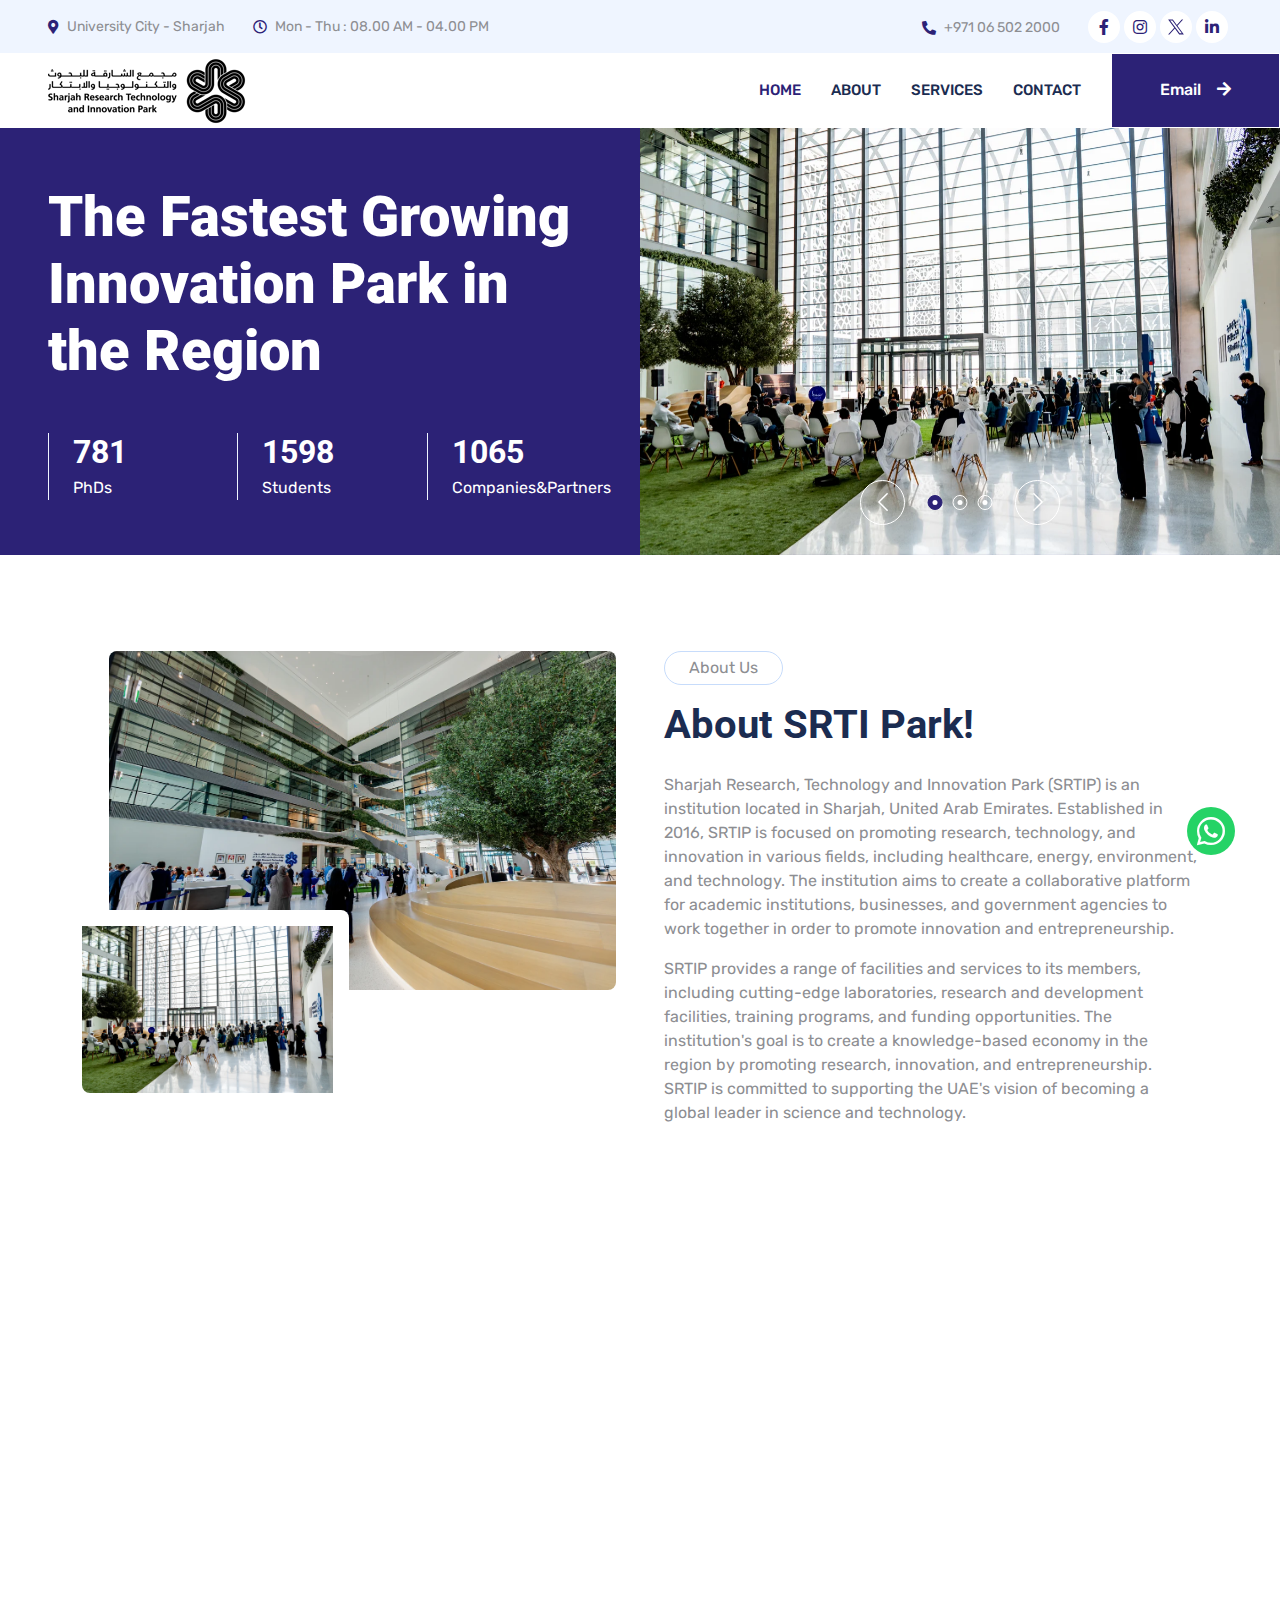
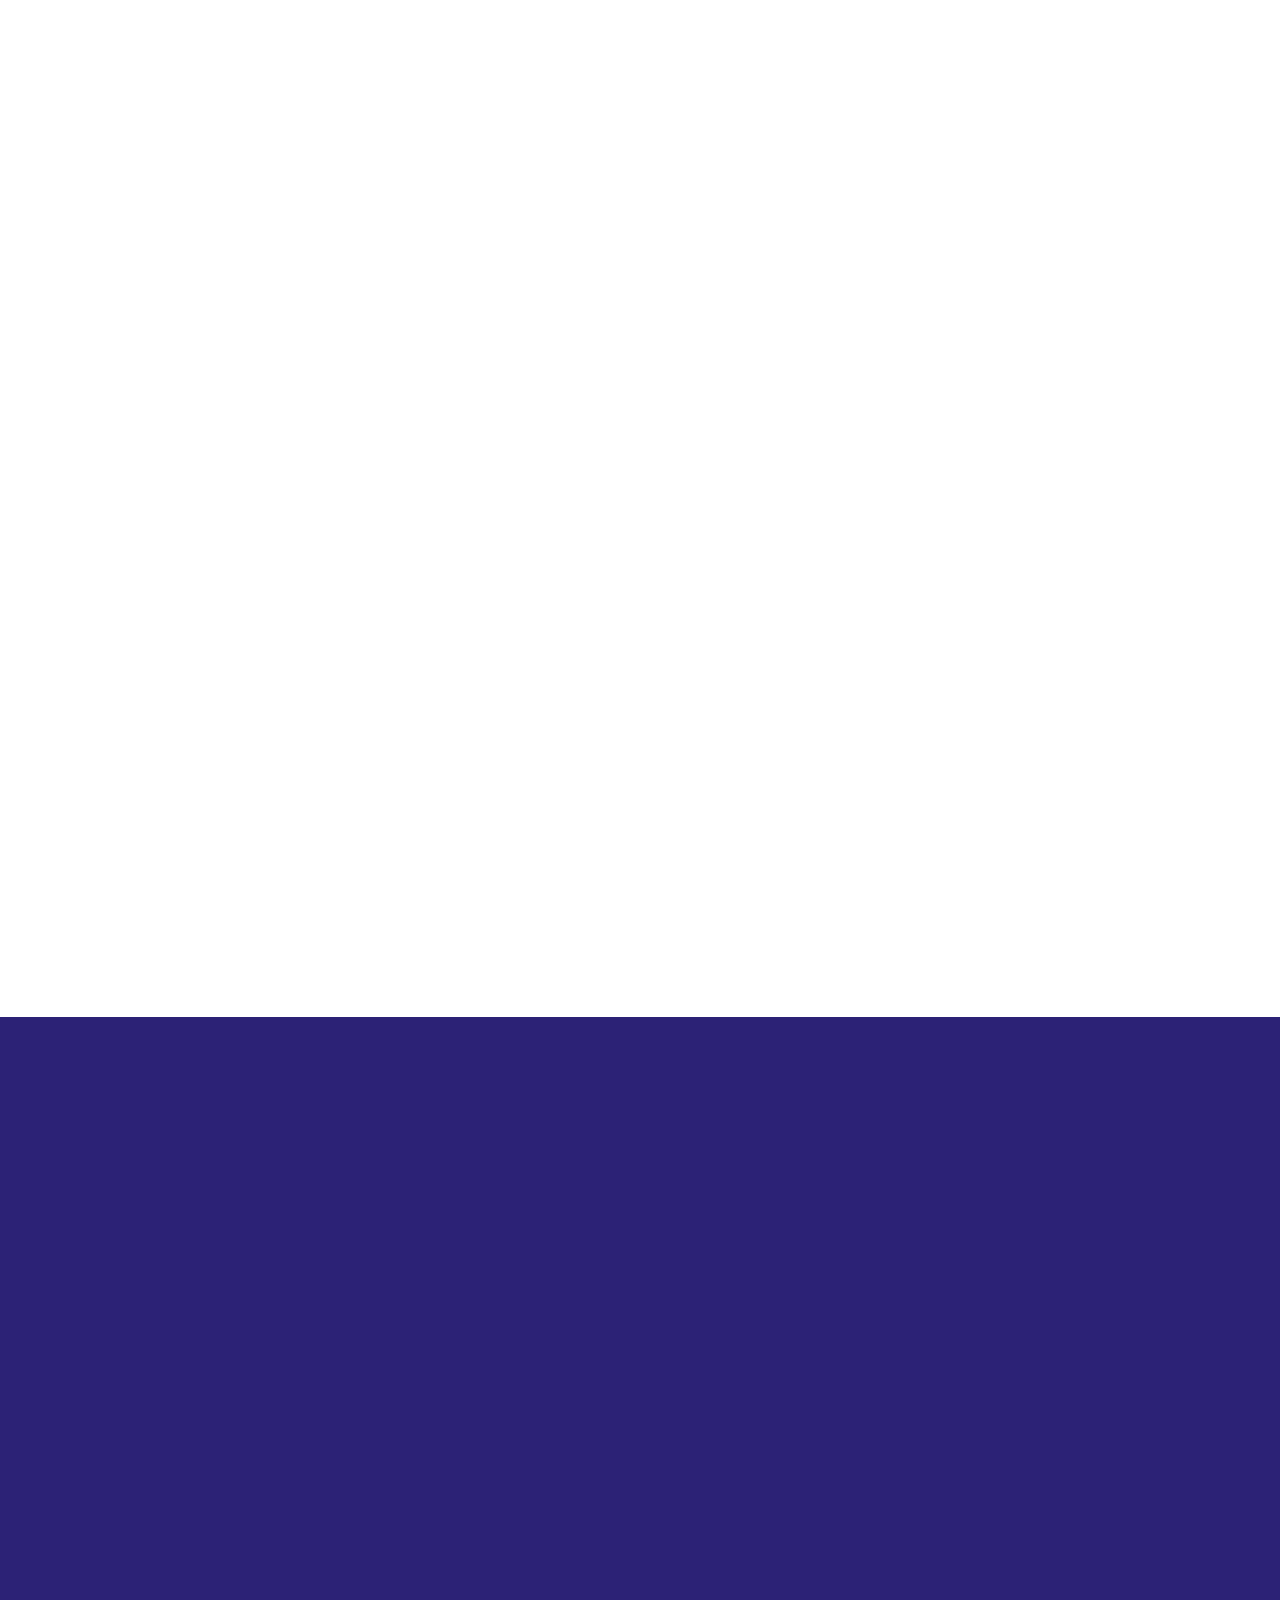
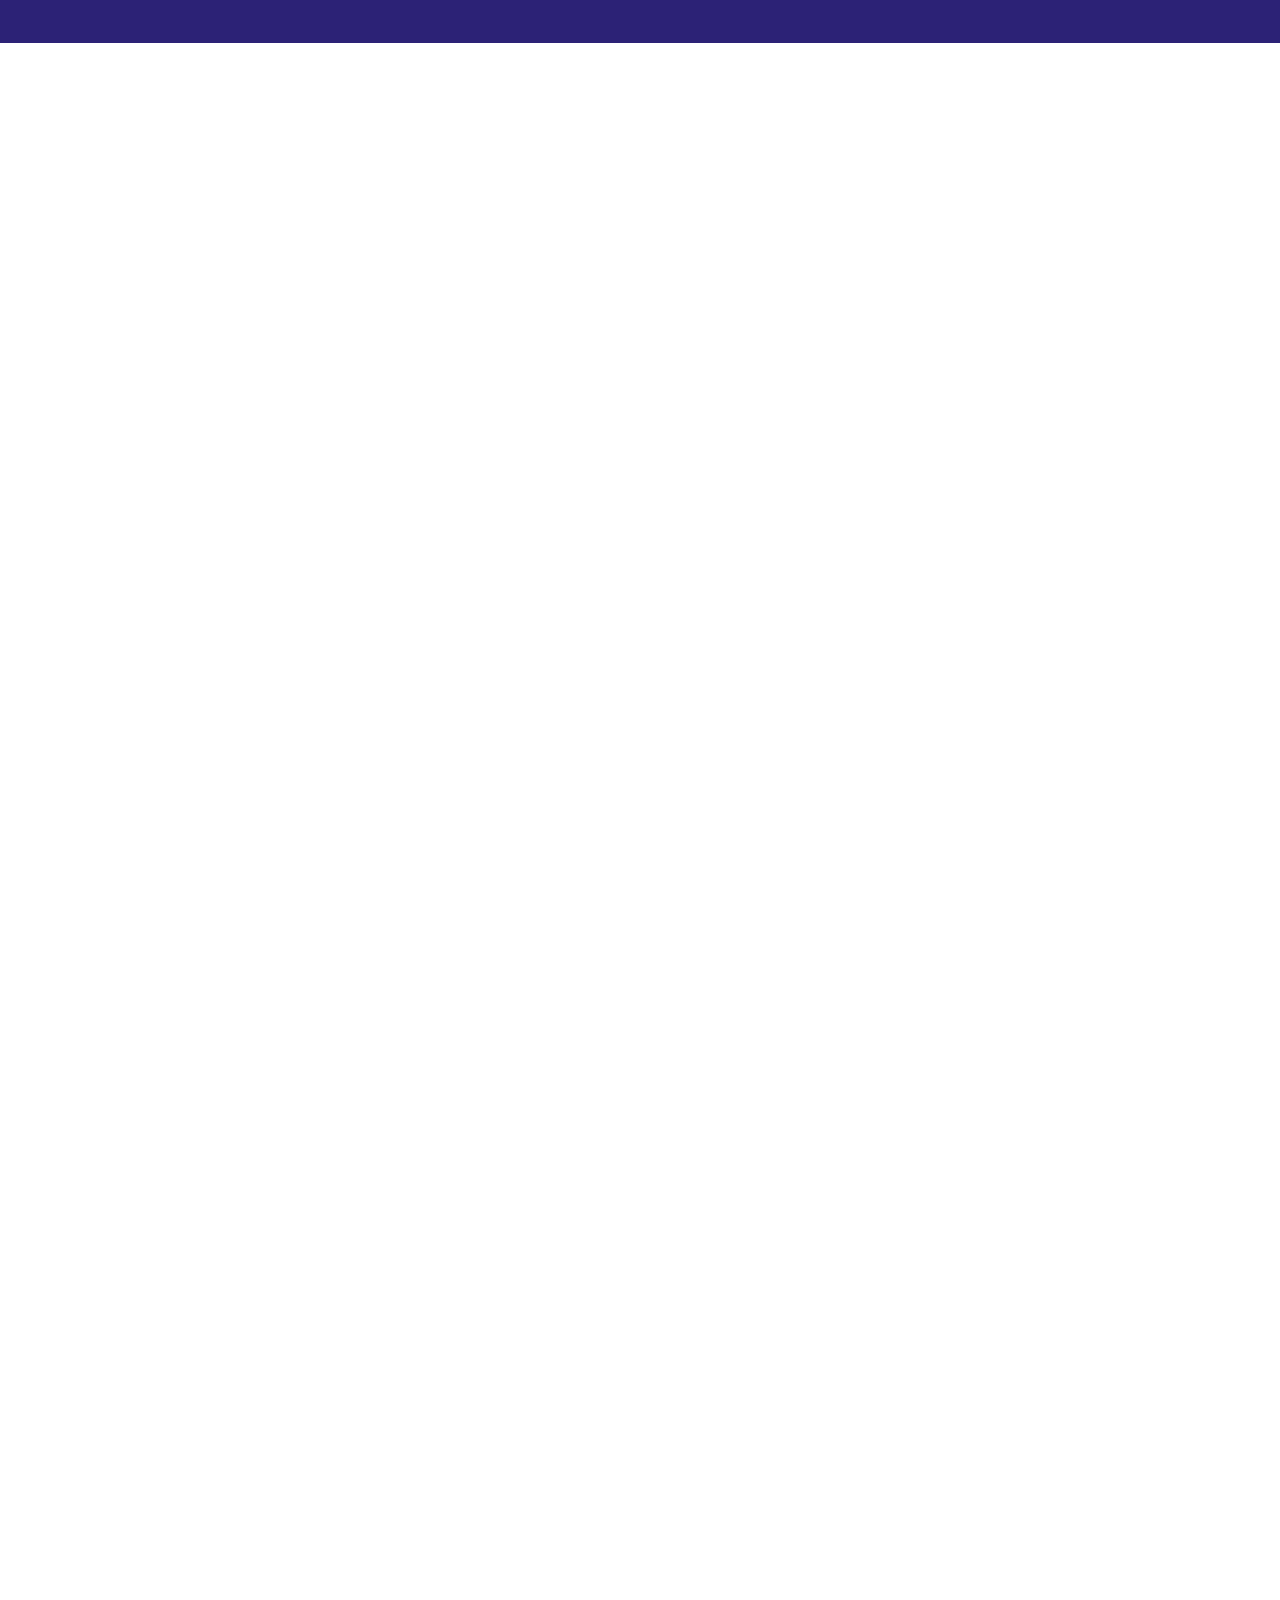
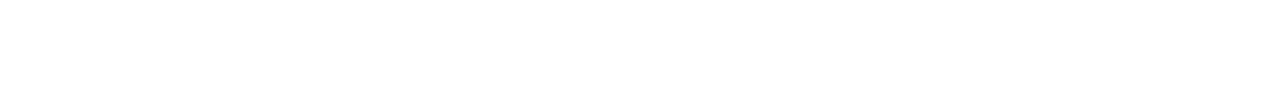
<file: index.html>
<!DOCTYPE html>
<html lang="en">

<head>
    <meta charset="utf-8">
    <title>Sharjah Research Technology and Innovation Park Official Website</title>
    <link rel="icon" href="favicon.ico" type="image/x-icon">
    <meta content="width=device-width, initial-scale=1.0" name="viewport">
    <meta name="description" content="Sharjah Research, Technology and Innovation Park (SRTIP) is an institution located in Sharjah, United Arab Emirates. Established in 2016.">
    <meta name="author" content="Sharjah Research Technology and Innovation Park (SRTIP)">
   <!-- Image -->
   <meta property="og:description" content="Sharjah Research, Technology and Innovation Park (SRTIP) is an institution located in Sharjah, United Arab Emirates. Established in 2016.">
   <meta property="og:title" content="Sharjah Research Technology and Innovation Park Official Website">
   <meta name="twitter:description" content="Sharjah Research, Technology and Innovation Park (SRTIP) is an institution located in Sharjah, United Arab Emirates. Established in 2016.">
   <meta name="twitter:title" content="Sharjah Research Technology and Innovation Park Official Website">
    <!-- URL -->
    <meta property="og:url" content="https://srtip.ae">
    <!-- Site Name -->
    <!-- Type of Content -->
    <meta property="og:type" content="https://srtip.ae">
    <!-- Twitter -->
    <!-- Facebook App ID (optional) -->
    <!-- Additional Meta Tags (optional) -->
    <!-- Insert any other meta tags you want to include -->
    <!-- For example, meta tags for LinkedIn, Pinterest, etc. -->
    <!-- Canonical URL (optional) -->
    <!-- Favicon -->
    <link href="img/favicon.ico" rel="icon">

    <!-- Google Web Fonts -->
    <link rel="preconnect" href="https://fonts.googleapis.com">
    <link rel="preconnect" href="https://fonts.gstatic.com" crossorigin>
    <link href="https://fonts.googleapis.com/css2?family=Open+Sans:wght@400;500&family=Roboto:wght@500;700;900&display=swap" rel="stylesheet">

    <!-- Icon Font Stylesheet -->
    <link href="https://cdnjs.cloudflare.com/ajax/libs/font-awesome/5.10.0/css/all.min.css" rel="stylesheet">
    <link rel="stylesheet" href="https://cdnjs.cloudflare.com/ajax/libs/animate.css/4.1.1/animate.min.css" />
    <link href="https://cdn.jsdelivr.net/npm/bootstrap-icons@1.4.1/font/bootstrap-icons.css" rel="stylesheet">

    <!-- Libraries Stylesheet -->
    <link href="lib/animate/animate.min.css" rel="stylesheet">
    <link href="lib/owlcarousel/assets/owl.carousel.min.css" rel="stylesheet">
    <link href="lib/tempusdominus/css/tempusdominus-bootstrap-4.min.css" rel="stylesheet" />

    <!-- Customized Bootstrap Stylesheet -->
    <link href="css/bootstrap.min.css" rel="stylesheet">

    <!-- Template Stylesheet -->
    <link href="css/style.css" rel="stylesheet">
</head>

<body>
    <!-- Spinner Start -->
    <div id="spinner" class="show bg-white position-fixed translate-middle w-100 vh-100 top-50 start-50 d-flex align-items-center justify-content-center">
        <div class="spinner-grow text-primary" style="width: 3rem; height: 3rem;" role="status">
            <span class="sr-only">Loading...</span>
        </div>
    </div>
    <!-- Spinner End -->

  <!-- Topbar Start -->
  <div class="container-fluid bg-light p-0 wow fadeIn" data-wow-delay="0.1s">
    <div class="row gx-0 d-none d-lg-flex">
        <div class="col-lg-7 px-5 text-start">
            <div class="h-100 d-inline-flex align-items-center py-3 me-4">
                <small class="fa fa-map-marker-alt text-primary me-2"></small>
                <small>
                    <a  class="c-gray" href="https://g.co/kgs/3y1qerV" target="_blank">University City - Sharjah</a>
                </small>
            </div>
            <div class="h-100 d-inline-flex align-items-center py-3">
                <small class="far fa-clock text-primary me-2"></small>
                <small>Mon - Thu : 08.00 AM - 04.00 PM</small>
            </div>
        </div>
        <div class="col-lg-5 px-5 text-end">
            <div class="h-100 d-inline-flex align-items-center py-3 me-4">
                <small class="fa fa-phone-alt text-primary me-2"></small>
                <small>  <a class="c-gray" href="tel:+971065022000">+971 06 502 2000</a> </small>
            </div>
            <div class="h-100 d-inline-flex align-items-center">
                <a class="btn btn-sm-square rounded-circle bg-white text-primary me-1" href="https://www.facebook.com/sharjahrtipark" target="_blank"><i class="fab fa-facebook-f"></i></a>
                <a class="btn btn-sm-square rounded-circle bg-white text-primary me-1" href="https://www.instagram.com/shjrtipark/" target="_blank"><i class="fab fa-instagram"></i></a>
                <a class="btn btn-sm-square rounded-circle bg-white text-primary me-1" href="https://x.com/srtipark" target="_blank">
                    <img class="tiktok-svg" src="./img/twitter-x.svg" alt="twitter-x">
                </a>
                <a class="btn btn-sm-square rounded-circle bg-white text-primary me-1" href="https://www.linkedin.com/company/srtipark/" target="_blank"><i class="fab fa-linkedin-in"></i></a>
            </div>
        </div>
    </div>
</div>
<!-- Topbar End -->


    <!-- Navbar Start -->
    <nav class="navbar navbar-expand-lg bg-white navbar-light sticky-top p-0 wow fadeIn" data-wow-delay="0.1s">
        <a href="index.html" class="navbar-brand d-flex align-items-center px-4 px-lg-5">
            <h1 class="m-0 text-primary">
                <img class="logo-img" src="img/logo.png" alt="logo">
            </h1>
            <!-- <img src="img/logo3.png"  width="12%" alt=""> -->
        </a>
        <button type="button" id="toggle_id" title="btn-toggle" class="navbar-toggler me-4" data-bs-toggle="collapse" data-bs-target="#navbarCollapse">
            <span class="navbar-toggler-icon"></span>
        </button>
        <div class="collapse navbar-collapse" id="navbarCollapse">
            <div class="navbar-nav ms-auto p-4 p-lg-0">
                <a href="index.html" class="nav-item nav-link active">Home</a>
                <a href="about.html" class="nav-item nav-link">About</a>
                <a href="service.html" class="nav-item nav-link">Services</a>
                <!-- <div class="nav-item dropdown">
                    <a href="#" class="nav-link dropdown-toggle" data-bs-toggle="dropdown">Pages</a>
                    <div class="dropdown-menu rounded-0 rounded-bottom m-0">
                        <a href="feature.html" class="dropdown-item">Feature</a>
                        <a href="team.html" class="dropdown-item">Our Technicians</a>
                        <a href="appointment.html" class="dropdown-item">Serives</a>
                        <a href="testimonial.html" class="dropdown-item">Testimonial</a>
                        <a href="404.html" class="dropdown-item">404 Page</a>
                    </div>
                </div> -->
                <a href="contact.html" class="nav-item nav-link">Contact</a>
            </div>
            <a href="mailTo:info@srtip.ae" class="btn btn-primary rounded-0 py-4 px-lg-5 d-none d-lg-block">Email<i class="fa fa-arrow-right ms-3"></i></a>
        </div>
    </nav>
    <!-- Navbar End -->


    <!-- Header Start -->
    <div class="container-fluid header bg-primary p-0 mb-5">
        <div class="row g-0 align-items-center flex-column-reverse flex-lg-row">
            <div class="col-lg-6 p-5 wow fadeIn" data-wow-delay="0.1s">
                <h1 class="display-4 text-white mb-5">The Fastest Growing Innovation Park in the Region</h1>
                <div class="row g-4">
                    <div class="col-sm-4">
                        <div class="border-start border-light ps-4">
                            <h2 class="text-white mb-1" data-toggle="counter-up">2200</h2>
                            <p class="text-white mb-0">PhDs</p>
                        </div>
                    </div>
                    <div class="col-sm-4">
                        <div class="border-start border-light ps-4">
                            <h2 class="text-white mb-1" data-toggle="counter-up">4500</h2>
                            <p class="text-white mb-0">Students</p>
                        </div>
                    </div>
                    <div class="col-sm-4">
                        <div class="border-start border-light ps-4">
                            <h2 class="text-white mb-1" data-toggle="counter-up">3000</h2>
                            <p class="text-white mb-0">Companies&Partners</p>
                        </div>
                    </div>
                </div>
            </div>
            <div class="col-lg-6 wow fadeIn" data-wow-delay="0.5s">
                <div class="owl-carousel header-carousel">
                    <div class="owl-carousel-item position-relative">
                        <img class="img-fluid" src="img/strip_1.png" alt="">
                        <!-- <div class="owl-carousel-text">
                            <h1 class="display-1 text-white mb-0">Fitting Emax</h1>
                        </div> -->
                    </div>
                    <div class="owl-carousel-item position-relative">
                        <img class="img-fluid" src="img/strip_2.png" alt="">
                        <!-- <div class="owl-carousel-text">
                            <h1 class="display-1 text-white mb-0">E-max, Zirconia</h1>
                        </div> -->
                    </div>
                    <div class="owl-carousel-item position-relative">
                        <img class="img-fluid" src="img/strip_3.png" alt="">
                        <!-- <div class="owl-carousel-text">
                            <h1 class="display-1 text-white mb-0">Snap-on Smiles</h1>
                        </div> -->
                    </div>
                </div>
            </div>
        </div>
    </div>
    <!-- Header End -->


    <!-- About Start -->
    <div class="container-xxl py-5">
        <div class="container">
            <div class="row g-5">
                <div class="col-lg-6 wow fadeIn" data-wow-delay="0.1s">
                    <div class="d-flex flex-column">
                        <img class="img-fluid rounded first-about-img align-self-end" src="img/strip_2.png" alt="">
                        <img class="img-fluid rounded w-50 bg-white second-about-img pt-3 pe-3" src="img/strip_3.png" alt="" style="margin-top: -25%;">
                    </div>
                </div>
                <div class="col-lg-6 wow fadeIn" data-wow-delay="0.5s">
                    <p class="d-inline-block border rounded-pill py-1 px-4">About Us</p>
                    <h1 class="mb-4">About SRTI Park!</h1>
                    <p>Sharjah Research, Technology and Innovation Park (SRTIP) is an institution located in Sharjah, United Arab Emirates. Established in 2016, SRTIP is focused on promoting research, technology, and innovation in various fields, including healthcare, energy, environment, and technology. The institution aims to create a collaborative platform for academic institutions, businesses, and government agencies to work together in order to promote innovation and entrepreneurship. </p>
                    <p class="mb-4">SRTIP provides a range of facilities and services to its members, including cutting-edge laboratories, research and development facilities, training programs, and funding opportunities. The institution's goal is to create a knowledge-based economy in the region by promoting research, innovation, and entrepreneurship. SRTIP is committed to supporting the UAE's vision of becoming a global leader in science and technology.</p>
                </div>
            </div>
        </div>
    </div>
    <!-- About End -->

    <!-- Works Start -->

    <div class="container-xxl py-5 works">
        <div class="container">
            <div class="text-center mx-auto mb-5 wow fadeInUp" data-wow-delay="0.1s" style="max-width: 600px;">
                <p class="d-inline-block border rounded-pill py-1 px-4">Our Works</p>
                <h1>Latest Works!</h1>
            </div>
            <div class="owl-carousel testimonial-carousel wow fadeInUp" data-wow-delay="0.1s">
                <div class="testimonial-item text-center">
                    <img class="p-2 mx-auto mb-4" src="img/work_001.png" >
                </div>
                <div class="testimonial-item text-center">
                    <img class="p-2 mx-auto mb-4" src="img/about-06.png" >
                </div>
                <div class="testimonial-item text-center">
                    <img class="p-2 mx-auto mb-4" src="img/work_002.png" >
                </div>
                </div>
            </div>
        </div>
    </div>
    
    <!-- Works Start -->
    <!-- Service Start -->
    <div class="container-xxl py-5">
        <div class="container">
            <div class="text-center mx-auto mb-5 wow fadeInUp" data-wow-delay="0.1s" style="max-width: 600px;">
                <p class="d-inline-block border rounded-pill py-1 px-4">Offer</p>
                <h1>Our Offers</h1>
            </div>
            <div class="row g-4">
                <div class="col-lg-4 col-md-6 wow fadeInUp" data-wow-delay="0.5s">
                    <div class="service-item bg-light rounded h-100 p-5">
                        <div class="d-flex align-items-center justify-content-between">
                            <div class="d-inline-flex align-items-center justify-content-center bg-white rounded-circle mb-4" style="width: 65px; height: 65px;">
                                <i class="fas fa-star-of-life text-primary fs-4"></i>
                            </div>
                         </div>
                        <h4 class="mb-3">Business Licensing Services</h4>
                        <!-- <p class="mb-4">Specialized appliances to correct teeth alignment and improve bite.</p> -->
                        <!-- <a class="btn" href=""><i class="fas fa-eye text-primary me-3"></i> Photos</a> -->
                    </div>
                </div>
                <div class="col-lg-4 col-md-6 wow fadeInUp" data-wow-delay="0.1s">
                    <div class="service-item bg-light rounded h-100 p-5">
                        <div class="d-flex align-items-center justify-content-between">
                            <div class="d-inline-flex align-items-center justify-content-center bg-white rounded-circle mb-4" style="width: 65px; height: 65px;">
                                <i class="fas fa-star-of-life text-primary fs-4"></i>
                            </div>
                         </div>
                        <h4 class="mb-3">Innovation Ecosystem</h4>
                        <!-- <p class="mb-4">Custom-made dental crowns for enhanced strength.</p> -->
                    </div>
                </div>
                <div class="col-lg-4 col-md-6 wow fadeInUp" data-wow-delay="0.3s">
                    <div class="service-item bg-light rounded h-100 p-5">
                        <div class="d-flex align-items-center justify-content-between">
                            <div class="d-inline-flex align-items-center justify-content-center bg-white rounded-circle mb-4" style="width: 65px; height: 65px;">
                                <i class="fas fa-star-of-life text-primary fs-4"></i>
                            </div>
                         </div>
                        <h4 class="mb-3">Entrepreneurial Programs</h4>
                        <!-- <p class="mb-4"> Dental bridges to restore missing teeth and improve bite function.</p> -->
                                                <!-- <a class="btn" href=""><i class="fa fa-plus text-primary me-3"></i>Photos</a> -->
                    </div>
                </div>
                <div class="col-lg-4 col-md-6 wow fadeInUp" data-wow-delay="0.5s">
                    <div class="service-item bg-light rounded h-100 p-5">
                        <div class="d-flex align-items-center justify-content-between">
                            <div class="d-inline-flex align-items-center justify-content-center bg-white rounded-circle mb-4" style="width: 65px; height: 65px;">
                                <i class="fas fa-star-of-life text-primary fs-4"></i>
                            </div>
                         </div>
                        <h4 class="mb-3">Talent Pool</h4>
                        <!-- <p class="mb-4">Thin porcelain shells to conceal imperfections and enhance smiles.</p> -->
                                                <!-- <a class="btn" href=""><i class="fa fa-plus text-primary me-3"></i>Photos</a> -->
                    </div>
                </div>
                <div class="col-lg-4 col-md-6 wow fadeInUp" data-wow-delay="0.1s">
                    <div class="service-item bg-light rounded h-100 p-5">
                        <div class="d-flex align-items-center justify-content-between">
                            <div class="d-inline-flex align-items-center justify-content-center bg-white rounded-circle mb-4" style="width: 65px; height: 65px;">
                                <i class="fas fa-star-of-life text-primary fs-4"></i>
                            </div>
                         </div>
                        <h4 class="mb-3">Maker Space For Prototyping</h4>
                        <!-- <p class="mb-4">Permanent tooth replacements for a natural look and feel.</p> -->
                                                <!-- <a class="btn" href=""><i class="fa fa-plus text-primary me-3"></i>Photos</a> -->
                    </div>
                </div>
                <div class="col-lg-4 col-md-6 wow fadeInUp" data-wow-delay="0.3s">
                    <div class="service-item bg-light rounded h-100 p-5">
                        <div class="d-flex align-items-center justify-content-between">
                            <div class="d-inline-flex align-items-center justify-content-center bg-white rounded-circle mb-4" style="width: 65px; height: 65px;">
                                <i class="fas fa-star-of-life text-primary fs-4"></i>
                            </div>
                         </div>
                        <h4 class="mb-3">Additive Manufacturing Hub</h4>
                        <!-- <p class="mb-4">Tailored dentures for comfortable and effective tooth restoration.</p> -->
                                                <!-- <a class="btn" href=""><i class="fa fa-plus text-primary me-3"></i>Photos</a> -->
                    </div>
                </div>
                <div class="col-lg-4 col-md-6 wow fadeInUp" data-wow-delay="0.5s">
                    <div class="service-item bg-light rounded h-100 p-5">
                        <div class="d-flex align-items-center justify-content-between">
                            <div class="d-inline-flex align-items-center justify-content-center bg-white rounded-circle mb-4" style="width: 65px; height: 65px;">
                                <i class="fas fa-star-of-life text-primary fs-4"></i>
                            </div>
                            
                         </div>
                        <h4 class="mb-3">Events Venues</h4>
                        <!-- <p class="mb-4">Specialized appliances to correct teeth alignment and improve bite.</p> -->
                                                <!-- <a class="btn" href=""><i class="fa fa-plus text-primary me-3"></i>Photos</a> -->
                    </div>
                </div>
                <div class="col-lg-4 col-md-6 wow fadeInUp" data-wow-delay="0.5s">
                    <div class="service-item bg-light rounded h-100 p-5">
                        <div class="d-flex align-items-center justify-content-between">
                            <div class="d-inline-flex align-items-center justify-content-center bg-white rounded-circle mb-4" style="width: 65px; height: 65px;">
                                <i class="fas fa-star-of-life text-primary fs-4"></i>
                            </div>
                         </div>
                        <h4 class="mb-3">Offices & Workspace</h4>
                        <!-- <p class="mb-4">Specialized appliances to correct teeth alignment and improve bite.</p> -->
                                                <!-- <a class="btn" href=""><i class="fa fa-plus text-primary me-3"></i>Photos</a> -->
                    </div>
                </div>
                <div class="col-lg-4 col-md-6 wow fadeInUp" data-wow-delay="0.5s">
                    <div class="service-item bg-light rounded h-100 p-5">
                        <div class="d-flex align-items-center justify-content-between">
                            <div class="d-inline-flex align-items-center justify-content-center bg-white rounded-circle mb-4" style="width: 65px; height: 65px;">
                                <i class="fas fa-star-of-life text-primary fs-4"></i>
                            </div>
                       
                         </div>
                        <h4 class="mb-3">Industry Events Gatherings </h4>
                        <!-- <p class="mb-4">Specialized appliances to correct teeth alignment and improve bite.</p> -->
                                                <!-- <a class="btn" href=""><i class="fa fa-plus text-primary me-3"></i>Photos</a> -->
                    </div>
                </div>
            </div>
        </div>
    </div>
    <!-- Service End -->



    <!-- Feature Start -->
    <div class="container-fluid bg-primary overflow-hidden my-5 px-lg-0">
        <div class="container feature px-lg-0">
            <div class="row g-0 mx-lg-0">
                <div class="col-lg-6 feature-text py-5 wow fadeIn" data-wow-delay="0.1s">
                    <div class="p-lg-5 ps-lg-0">
                        <p class="d-inline-block border rounded-pill text-light py-1 px-4">Features</p>
                        <h1 class="text-white mb-4">Why SRTI Park?</h1>
                        <p class="text-white mb-4 pb-2">At SRTI Park, we accelerate your journey from concept to market success. Here, academia, industry, and government collaborate to transform ideas into market-ready solutions. Our vibrant ecosystem and instant business license provide the platform for startups to thrive. Join us to scale quickly and connect with a rich network, turning your entrepreneurial dreams into reality.</p>
                        <div class="row g-4">
                            <div class="col-6">
                                <div class="d-flex align-items-center">
                                    <div class="d-flex flex-shrink-0 align-items-center justify-content-center rounded-circle bg-light" style="width: 55px; height: 55px;">
                                        <i class="fa fa-user-md text-primary"></i>
                                    </div>
                                    <div class="ms-4">
                                        <p class="text-white mb-2">Experience</p>
                                        <h5 class="text-white mb-0">Developer</h5>
                                    </div>
                                </div>
                            </div>
                            <div class="col-6">
                                <div class="d-flex align-items-center">
                                    <div class="d-flex flex-shrink-0 align-items-center justify-content-center rounded-circle bg-light" style="width: 55px; height: 55px;">
                                        <i class="fa fa-check text-primary"></i>
                                    </div>
                                    <div class="ms-4">
                                        <p class="text-white mb-2">Quality</p>
                                        <h5 class="text-white mb-0">Services</h5>
                                    </div>
                                </div>
                            </div>
                            <div class="col-6">
                                <div class="d-flex align-items-center">
                                    <div class="d-flex flex-shrink-0 align-items-center justify-content-center rounded-circle bg-light" style="width: 55px; height: 55px;">
                                        <i class="fa fa-comment-medical text-primary"></i>
                                    </div>
                                    <div class="ms-4">
                                        <p class="text-white mb-2">Positive</p>
                                        <h5 class="text-white mb-0">Consultation</h5>
                                    </div>
                                </div>
                            </div>
                            <div class="col-6">
                                <div class="d-flex align-items-center">
                                    <div class="d-flex flex-shrink-0 align-items-center justify-content-center rounded-circle bg-light" style="width: 55px; height: 55px;">
                                        <i class="fa fa-headphones text-primary"></i>
                                    </div>
                                    <div class="ms-4">
                                        <p class="text-white mb-2">24 Hours</p>
                                        <h5 class="text-white mb-0">Support</h5>
                                    </div>
                                </div>
                            </div>
                        </div>
                    </div>
                </div>
                <div class="col-lg-6 pe-lg-0 wow fadeIn" data-wow-delay="0.5s" style="min-height: 400px;">
                    <div class="position-relative h-100">
                        <img class="position-absolute img-fluid w-100 h-100" src="img/about_4.png" style="object-fit: cover;" alt="">
                    </div>
                </div>
            </div>
        </div>
    </div>
    <!-- Feature End -->


    <!-- Team Start -->
    <!-- <div class="container-xxl py-5">
        <div class="container">
            <div class="text-center mx-auto mb-5 wow fadeInUp" data-wow-delay="0.1s" style="max-width: 600px;">
                <p class="d-inline-block border rounded-pill py-1 px-4">Dental Technicians</p>
                <h1>Our Experience Technicians</h1>
            </div>
            <div class="row g-4">
                <div class="col-lg-3 col-md-6 wow fadeInUp" data-wow-delay="0.3s">
                    <div class="team-item position-relative rounded overflow-hidden">
                        <div class="overflow-hidden">
                            <img class="img-fluid" src="img/team-1.jpg" alt="">
                        </div>
                        <div class="team-text bg-light text-center p-4">
                            <h5>Name Technician</h5>
                            <p class="text-primary"> Technician</p>
                            <div class="team-social text-center">
                                <a class="btn btn-square" href=""><i class="fab fa-facebook-f"></i></a>
                                <a class="btn btn-square" href=""><i class="fab fa-twitter"></i></a>
                                <a class="btn btn-square" href=""><i class="fab fa-instagram"></i></a>
                            </div>
                        </div>
                    </div>
                </div>
                <div class="col-lg-3 col-md-6 wow fadeInUp" data-wow-delay="0.1s">
                    <div class="team-item position-relative rounded overflow-hidden">
                        <div class="overflow-hidden">
                            <img class="img-fluid" src="img/yusif.jpeg" alt="">
                        </div>
                        <div class="team-text bg-light text-center p-4">
                            <h5>Yusef Karazon</h5>
                            <p class="text-primary">Owner</p>
                            <div class="team-social text-center">
                                <a class="btn btn-square" href=""><i class="fab fa-facebook-f"></i></a>
                                <a class="btn btn-square" href=""><i class="fab fa-twitter"></i></a>
                                <a class="btn btn-square" href=""><i class="fab fa-instagram"></i></a>
                            </div>
                        </div>
                    </div>
                </div>
                <div class="col-lg-3 col-md-6 wow fadeInUp" data-wow-delay="0.5s">
                    <div class="team-item position-relative rounded overflow-hidden">
                        <div class="overflow-hidden">
                            <img class="img-fluid" src="img/team-2.jpg" alt="">
                        </div>
                        <div class="team-text bg-light text-center p-4">
                            <h5>Name Technician </h5>
                            <p class="text-primary">Technician</p>
                            <div class="team-social text-center">
                                <a class="btn btn-square" href=""><i class="fab fa-facebook-f"></i></a>
                                <a class="btn btn-square" href=""><i class="fab fa-twitter"></i></a>
                                <a class="btn btn-square" href=""><i class="fab fa-instagram"></i></a>
                            </div>
                        </div>
                    </div>
                </div>
                <div class="col-lg-3 col-md-6 wow fadeInUp" data-wow-delay="0.7s">
                    <div class="team-item position-relative rounded overflow-hidden">
                        <div class="overflow-hidden">
                            <img class="img-fluid" src="img/team-3.jpg" alt="">
                        </div>
                        <div class="team-text bg-light text-center p-4">
                            <h5>Name Technician</h5>
                            <p class="text-primary">Technician</p>
                            <div class="team-social text-center">
                                <a class="btn btn-square" href=""><i class="fab fa-facebook-f"></i></a>
                                <a class="btn btn-square" href=""><i class="fab fa-twitter"></i></a>
                                <a class="btn btn-square" href=""><i class="fab fa-instagram"></i></a>
                            </div>
                        </div>
                    </div>
                </div>
            </div>
        </div>
    </div> -->
    <!-- Team End -->
    <!-- About Start -->
    <div class="container-xxl py-5">
        <div class="container">
            <div class="row g-5">
                <div class="col-lg-6 wow fadeIn" data-wow-delay="0.1s">
                    <div class="d-flex flex-row justify-content-center">
                        <img class="img-fluid rounded w-100 shr-img align-self-end" src="img/Sharjah.png" alt="">
                        <!-- <img class="img-fluid rounded w-50 bg-white pt-3 pe-3" src="img/about_2.jpg" alt="" style="margin-top: -25%;"> -->
                    </div>
                </div>
                <div class="col-lg-6 wow fadeIn" data-wow-delay="0.5s">
                    <!-- <p class="d-inline-block border rounded-pill py-1 px-4">Owner</p> -->
                    <h1 class="mb-4">Why Sharjah?</h1>
                    <p> Sharjah is a beacon of cultural richness and progressive economic development in the UAE. Known for its commitment to education, arts, and heritage preservation, Sharjah offers a unique blend of tradition and modernity. </p>
                    <p class="mb-4">Its strategic location and diversified economy make it an ideal destination for businesses and investors seeking growth and opportunity. With state-of-the-art infrastructure, a thriving business environment, and a supportive government prioritizing sustainable development, Sharjah is not just a place to be—it’s a place to become.</p>
                    <p class="mb-4">It's where tradition inspires innovation, making it the perfect ecosystem for cultivating success in various sectors, from culture and education to technology and entrepreneurship.</p>
                    <!-- <a class="btn btn-primary rounded-pill py-3 px-5 mt-3" href="">Read More</a> -->
                </div>
            </div>
        </div>
    </div>
    <!-- About End -->

    <!-- Appointment Start -->
    <div class="container-xxl py-5">
        <div class="container">
            <div class="row g-5">
                <div class="col-lg-6 wow fadeInUp" data-wow-delay="0.1s">
                    <p class="d-inline-block border rounded-pill py-1 px-4">Contact</p>
                    <h1 class="mb-4">Get in Touch</h1>
                    <p class="mb-4">We’re very easy to reach and we would love to help you in any way we can. Don’t hesitate to fill the form and we’ll get back to you as soon as possible.</p>
                    <div class="bg-light rounded d-flex align-items-center p-5 mb-4">
                        <div class="d-flex flex-shrink-0 align-items-center justify-content-center rounded-circle bg-white" style="width: 55px; height: 55px;">
                            <i class="fa fa-phone-alt text-primary"></i>
                        </div>
                        <div class="ms-4">
                            <p class="mb-2">Call Us Now</p>
                            <h5 class="mb-0">+971 06 502 2000</h5>
                        </div>
                    </div>
                    <div class="bg-light rounded d-flex align-items-center p-5">
                        <div class="d-flex flex-shrink-0 align-items-center justify-content-center rounded-circle bg-white" style="width: 55px; height: 55px;">
                            <i class="fa fa-envelope-open text-primary"></i>
                        </div>
                        <div class="ms-4">
                            <p class="mb-2">Mail Us Now</p>
                            <h5 class="mb-0"><a class="c-black" href="mailTo:info@srtip.ae">info@srtip.ae</a></h5>
                        </div>
                    </div>
                </div>
                <div class="col-lg-6 wow fadeInUp" data-wow-delay="0.5s">
                    <div class="bg-light rounded h-100 d-flex align-items-center contact-block">
                        <form>
                            <div class="row g-3">
                                <div class="col-12 col-sm-6">
                                    <input type="text" class="form-control border-0" placeholder="Your Name" style="height: 55px;">
                                </div>
                                <div class="col-12 col-sm-6">
                                    <input type="email" class="form-control border-0" placeholder="Your Email" style="height: 55px;">
                                </div>
                                <div class="col-12 col-sm-6">
                                    <input type="text" class="form-control border-0" placeholder="Your Mobile" style="height: 55px;">
                                </div>
                                <div class="col-12 col-sm-6">
                                    <select class="form-select border-0" style="height: 55px;">
                                        <option selected>Choose Service</option>
                                        <option value="1">Service One</option>
                                        <option value="2">Service One</option>
                                        <option value="3">Service One</option>
                                    </select>
                                </div>
                                <!-- <div class="col-12 col-sm-6">
                                    <div class="date" id="date" data-target-input="nearest">
                                        <input type="text" class="form-control border-0 datetimepicker-input" placeholder="Choose Date" data-target="#date" data-toggle="datetimepicker" style="height: 55px;">
                                    </div>
                                </div>
                                <div class="col-12 col-sm-6">
                                    <div class="time" id="time" data-target-input="nearest">
                                        <input type="text" class="form-control border-0 datetimepicker-input" placeholder="Choose Date" data-target="#time" data-toggle="datetimepicker" style="height: 55px;">
                                    </div>
                                </div> -->
                                <div class="col-12 mb-5">
                                    <textarea class="form-control border-0" rows="5" placeholder="Describe your service"></textarea>
                                </div>
                                <div class="col-12">
                                    <button class="btn btn-primary w-100 py-3" type="submit">Send</button>
                                </div>
                            </div>
                        </form>
                    </div>
                </div>
            </div>
        </div>
    </div>
    <!-- Appointment End -->

    <!-- Footer Start -->
    <div class="container-fluid bg-dark text-light footer mt-5 pt-5 wow fadeIn" data-wow-delay="0.1s">
        <div class="container py-5">
            <div class="row g-5">
                <div class="col-lg-3 col-md-6">
                    <h5 class="text-light mb-4">Address</h5>
                    <p class="mb-2"><i class="fa fa-map-marker-alt me-3"></i>
                        <a class="c-white" href="https://g.co/kgs/3y1qerV" target="_blank">University City - Sharjah</a>
                    </p>
                    <p class="mb-2"><i class="fa fa-phone-alt me-3"></i>
                        <a class="c-white" href="tel:+971065022000">+971 06 502 2000</a>
                    </p>
                    <p class="mb-2"><i class="fa fa-envelope me-3"></i>
                        <a class="c-white" href="mailTo:info@srtip.ae">
                            info@srtip.ae
                        </a>
                    </p>
                    <div class="d-flex pt-2">
                        <!-- <a class="btn btn-outline-light btn-social rounded-circle" href=""><i class="fab fa-twitter"></i></a> -->
                        <a class="btn btn-outline-light btn-social rounded-circle" target="_blank" href="https://www.facebook.com/sharjahrtipark"><i class="fab fa-facebook-f"></i></a>
                        <a class="btn btn-outline-light btn-social rounded-circle" target="_blank" href="https://www.instagram.com/shjrtipark/"><i class="fab fa-instagram"></i></a>
                        <a class="btn btn-outline-light btn-social rounded-circle" target="_blank" href="https://x.com/srtipark">
                            <img class="filter-img-white w-16" src="./img/twitter-x.svg" alt="tik-tok">
                        </a>
                        <a class="btn btn-outline-light btn-social rounded-circle" target="_blank" href="https://www.linkedin.com/company/srtipark/"><i class="fab fa-linkedin-in"></i></a>
                    </div>
                </div>
                <div class="col-lg-3 col-md-6">
                    <h5 class="text-light mb-4">Services</h5>
                    <a class="btn btn-link" href="/service.html">Innovation Ecosystem</a>
                    <a class="btn btn-link" href="/service.html">Events </a>
                    <a class="btn btn-link" href="/service.html">Contact</a>
                    <a class="btn btn-link" href="/service.html">Our Board</a>
                    <!-- <a class="btn btn-link" href="">Orthodontics</a> -->
                </div>
                <div class="col-lg-3 col-md-6">
                    <h5 class="text-light mb-4">Quick Links</h5>
                    <a class="btn btn-link" href="/about.html">About Us</a>
                    <a class="btn btn-link" href="/service.html">Our Offers</a>
                    <a class="btn btn-link" href="/contact.html">Contact Us</a>
                    <a class="btn btn-link" href="/contact.html">Support</a>
                </div>
                <div class="col-lg-3 col-md-6">
                    <h5 class="text-light mb-4">Newsletter</h5>
                    <p>Stay informed. Subscribe today!</p>
                    <div class="position-relative mx-auto" style="max-width: 400px;">
                        <input class="form-control border-0 w-100 py-3 ps-4 pe-5" type="text" placeholder="Your email">
                        <button type="button" class="btn btn-primary py-2 position-absolute top-0 end-0 mt-2 me-2">Subscribe </button>
                    </div>
                </div>
            </div>
        </div>
        <div class="container">
            <div class="copyright">
                <div class="row">
                    <div class="col-md-6 text-center text-md-start mb-3 mb-md-0">
                        &copy; <a class="border-bottom" href="#">SRTIP 2024</a> - All Right Reserved.
                    </div>
                    <!-- <div class="col-md-6 text-center text-md-end">
                        Designed By <a class="border-bottom" target="_blank" href="https://www.linkedin.com/in/omar-almohammad-3497601b1/">Omar Mohamamd</a>
                    </div> -->
                </div>
            </div>
        </div>
    </div>
    <!-- Footer End -->


    <!-- Back to Top -->
    <!-- <a href="#" class="btn btn-lg btn-primary btn-lg-square rounded-circle back-to-top"><i class="bi bi-arrow-up"></i></a> -->
    <a href="https://wa.me/971566841555" class="btn btn-lg btn-sucess btn-lg-square rounded-circle back-to-top " target="_blank" aria-label=" whatsapp"><i class="fab fa-triangle-exclamation fa-whatsapp"></i></a>
    
    <!-- JavaScript Libraries -->
    <script src="https://code.jquery.com/jquery-3.4.1.min.js"></script>
    <script src="https://cdn.jsdelivr.net/npm/bootstrap@5.0.0/dist/js/bootstrap.bundle.min.js"></script>
    <script src="lib/wow/wow.min.js"></script>
    <script src="lib/easing/easing.min.js"></script>
    <script src="lib/waypoints/waypoints.min.js"></script>
    <script src="lib/counterup/counterup.min.js"></script>
    <script src="lib/owlcarousel/owl.carousel.min.js"></script>
    <script src="lib/tempusdominus/js/moment.min.js"></script>
    <script src="lib/tempusdominus/js/moment-timezone.min.js"></script>
    <script src="lib/tempusdominus/js/tempusdominus-bootstrap-4.min.js"></script>

    <!-- Template Javascript -->
    <script src="js/main.js"></script>
</body>

</html>
</file>
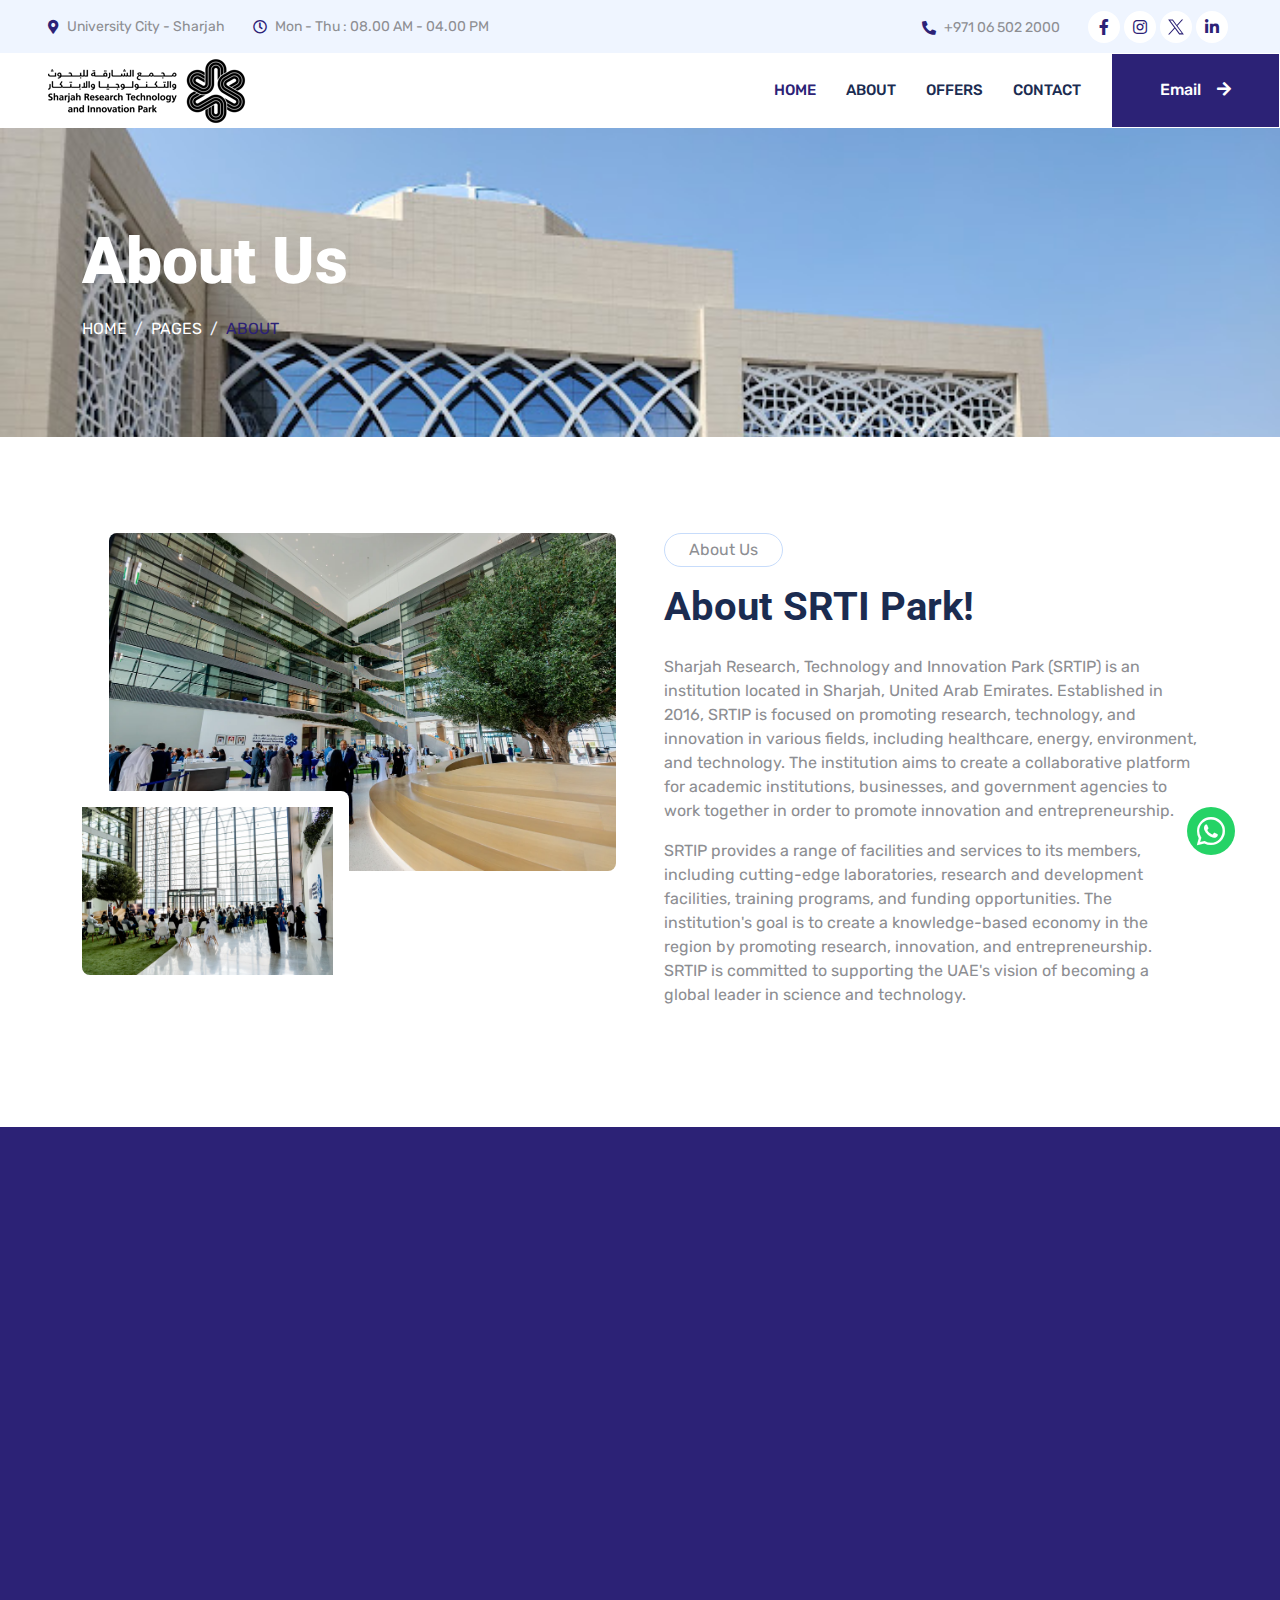
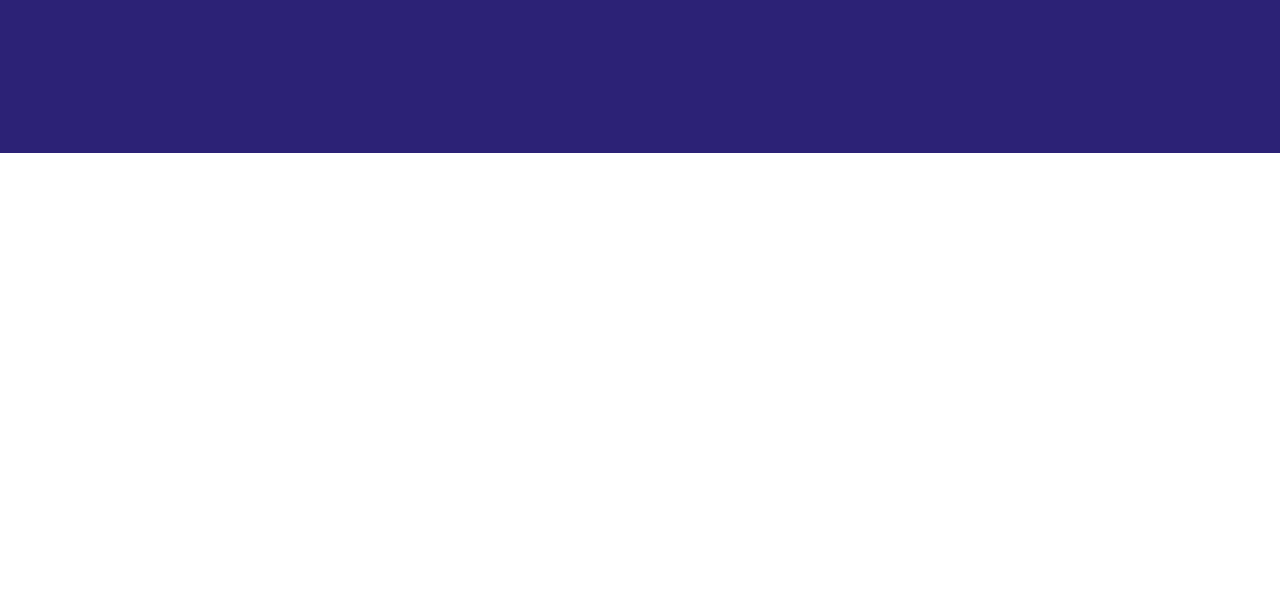
<file: about.html>
<!DOCTYPE html>
<html lang="en">
    <head>
        <meta charset="utf-8">
        <title>Sharjah Research Technology and Innovation Park Official Website</title>
        <link rel="icon" href="favicon.ico" type="image/x-icon">
        <meta content="width=device-width, initial-scale=1.0" name="viewport">
        <meta name="description" content="Sharjah Research, Technology and Innovation Park (SRTIP) is an institution located in Sharjah, United Arab Emirates. Established in 2016.">
        <meta name="author" content="Sharjah Research Technology and Innovation Park (SRTIP)">
       <!-- Image -->
       <meta property="og:description" content="Sharjah Research, Technology and Innovation Park (SRTIP) is an institution located in Sharjah, United Arab Emirates. Established in 2016.">
       <meta property="og:title" content="Sharjah Research Technology and Innovation Park Official Website">
       <meta name="twitter:description" content="Sharjah Research, Technology and Innovation Park (SRTIP) is an institution located in Sharjah, United Arab Emirates. Established in 2016.">
       <meta name="twitter:title" content="Sharjah Research Technology and Innovation Park Official Website">
        <!-- URL -->
        <meta property="og:url" content="https://srtip.ae">
        <!-- Site Name -->
        <!-- Type of Content -->
        <meta property="og:type" content="https://srtip.ae">
        <!-- Twitter -->
        <!-- Facebook App ID (optional) -->
        <!-- Additional Meta Tags (optional) -->
        <!-- Insert any other meta tags you want to include -->
        <!-- For example, meta tags for LinkedIn, Pinterest, etc. -->
        <!-- Canonical URL (optional) -->
        <!-- Favicon -->
        <link href="img/favicon.ico" rel="icon">
    
        <!-- Google Web Fonts -->
        <link rel="preconnect" href="https://fonts.googleapis.com">
        <link rel="preconnect" href="https://fonts.gstatic.com" crossorigin>
        <link href="https://fonts.googleapis.com/css2?family=Open+Sans:wght@400;500&family=Roboto:wght@500;700;900&display=swap" rel="stylesheet">
    
        <!-- Icon Font Stylesheet -->
        <link href="https://cdnjs.cloudflare.com/ajax/libs/font-awesome/5.10.0/css/all.min.css" rel="stylesheet">
        <link rel="stylesheet" href="https://cdnjs.cloudflare.com/ajax/libs/animate.css/4.1.1/animate.min.css" />
        <link href="https://cdn.jsdelivr.net/npm/bootstrap-icons@1.4.1/font/bootstrap-icons.css" rel="stylesheet">
    
        <!-- Libraries Stylesheet -->
        <link href="lib/animate/animate.min.css" rel="stylesheet">
        <link href="lib/owlcarousel/assets/owl.carousel.min.css" rel="stylesheet">
        <link href="lib/tempusdominus/css/tempusdominus-bootstrap-4.min.css" rel="stylesheet" />
    
        <!-- Customized Bootstrap Stylesheet -->
        <link href="css/bootstrap.min.css" rel="stylesheet">
    
        <!-- Template Stylesheet -->
        <link href="css/style.css" rel="stylesheet">
    </head>

<body>
    <!-- Spinner Start -->
    <div id="spinner" class="show bg-white position-fixed translate-middle w-100 vh-100 top-50 start-50 d-flex align-items-center justify-content-center">
        <div class="spinner-grow text-primary" style="width: 3rem; height: 3rem;" role="status">
            <span class="sr-only">Loading...</span>
        </div>
    </div>
    <!-- Spinner End -->


  <!-- Topbar Start -->
  <div class="container-fluid bg-light p-0 wow fadeIn" data-wow-delay="0.1s">
    <div class="row gx-0 d-none d-lg-flex">
        <div class="col-lg-7 px-5 text-start">
            <div class="h-100 d-inline-flex align-items-center py-3 me-4">
                <small class="fa fa-map-marker-alt text-primary me-2"></small>
                <small>
                    <a  class="c-gray" href="https://g.co/kgs/3y1qerV" target="_blank">University City - Sharjah</a>
                </small>
            </div>
            <div class="h-100 d-inline-flex align-items-center py-3">
                <small class="far fa-clock text-primary me-2"></small>
                <small>Mon - Thu : 08.00 AM - 04.00 PM</small>
            </div>
        </div>
        <div class="col-lg-5 px-5 text-end">
            <div class="h-100 d-inline-flex align-items-center py-3 me-4">
                <small class="fa fa-phone-alt text-primary me-2"></small>
                <small>  <a class="c-gray" href="tel:+971065022000">+971 06 502 2000</a> </small>
            </div>
            <div class="h-100 d-inline-flex align-items-center">
                <a class="btn btn-sm-square rounded-circle bg-white text-primary me-1" href="https://www.facebook.com/sharjahrtipark" target="_blank"><i class="fab fa-facebook-f"></i></a>
                <a class="btn btn-sm-square rounded-circle bg-white text-primary me-1" href="https://www.instagram.com/shjrtipark/" target="_blank"><i class="fab fa-instagram"></i></a>
                <a class="btn btn-sm-square rounded-circle bg-white text-primary me-1" href="https://x.com/srtipark" target="_blank">
                    <img class="tiktok-svg" src="./img/twitter-x.svg" alt="twitter-x">
                </a>
                <a class="btn btn-sm-square rounded-circle bg-white text-primary me-1" href="https://www.linkedin.com/company/srtipark/" target="_blank"><i class="fab fa-linkedin-in"></i></a>
            </div>
        </div>
    </div>
</div>
<!-- Topbar End -->


    <!-- Navbar Start -->
    <nav class="navbar navbar-expand-lg bg-white navbar-light sticky-top p-0 wow fadeIn" data-wow-delay="0.1s">
        <a href="index.html" class="navbar-brand d-flex align-items-center px-4 px-lg-5">
            <h1 class="m-0 text-primary">
                <img class="logo-img" src="img/logo.png" alt="logo">
            </h1>
            <!-- <img src="img/logo3.png"  width="12%" alt=""> -->
        </a>
        <button type="button" id="toggle_id" title="btn-toggle" class="navbar-toggler me-4" data-bs-toggle="collapse" data-bs-target="#navbarCollapse">
            <span class="navbar-toggler-icon"></span>
        </button>
        <div class="collapse navbar-collapse" id="navbarCollapse">
            <div class="navbar-nav ms-auto p-4 p-lg-0">
                <a href="index.html" class="nav-item nav-link active">Home</a>
                <a href="about.html" class="nav-item nav-link">About</a>
                <a href="service.html" class="nav-item nav-link">Offers</a>
                <!-- <div class="nav-item dropdown">
                    <a href="#" class="nav-link dropdown-toggle" data-bs-toggle="dropdown">Pages</a>
                    <div class="dropdown-menu rounded-0 rounded-bottom m-0">
                        <a href="feature.html" class="dropdown-item">Feature</a>
                        <a href="team.html" class="dropdown-item">Our Technicians</a>
                        <a href="appointment.html" class="dropdown-item">Serives</a>
                        <a href="testimonial.html" class="dropdown-item">Testimonial</a>
                        <a href="404.html" class="dropdown-item">404 Page</a>
                    </div>
                </div> -->
                <a href="contact.html" class="nav-item nav-link">Contact</a>
            </div>
            <a href="mailTo:info@srtip.ae" class="btn btn-primary rounded-0 py-4 px-lg-5 d-none d-lg-block">Email<i class="fa fa-arrow-right ms-3"></i></a>
        </div>
    </nav>
    <!-- Navbar End -->


    <!-- Page Header Start -->
    <div class="container-fluid page-header py-5 mb-5 wow fadeIn" data-wow-delay="0.1s">
        <div class="container py-5">
            <h1 class="display-3 text-white mb-3 animated slideInDown">About Us</h1>
            <nav aria-label="breadcrumb animated slideInDown">
                <ol class="breadcrumb text-uppercase mb-0">
                    <li class="breadcrumb-item"><a class="text-white" href="#">Home</a></li>
                    <li class="breadcrumb-item"><a class="text-white" href="#">Pages</a></li>
                    <li class="breadcrumb-item text-primary active" aria-current="page">About</li>
                </ol>
            </nav>
        </div>
    </div>
    <!-- Page Header End -->


     <!-- About Start -->
     <div class="container-xxl py-5">
        <div class="container">
            <div class="row g-5">
                <div class="col-lg-6 wow fadeIn" data-wow-delay="0.1s">
                    <div class="d-flex flex-column">
                        <img class="img-fluid rounded first-about-img align-self-end" src="img/strip_2.png" alt="">
                        <img class="img-fluid rounded w-50 bg-white second-about-img pt-3 pe-3" src="img/strip_3.png" alt="" style="margin-top: -25%;">
                    </div>
                </div>
                <div class="col-lg-6 wow fadeIn" data-wow-delay="0.5s">
                    <p class="d-inline-block border rounded-pill py-1 px-4">About Us</p>
                    <h1 class="mb-4">About SRTI Park!</h1>
                    <p>Sharjah Research, Technology and Innovation Park (SRTIP) is an institution located in Sharjah, United Arab Emirates. Established in 2016, SRTIP is focused on promoting research, technology, and innovation in various fields, including healthcare, energy, environment, and technology. The institution aims to create a collaborative platform for academic institutions, businesses, and government agencies to work together in order to promote innovation and entrepreneurship. </p>
                    <p class="mb-4">SRTIP provides a range of facilities and services to its members, including cutting-edge laboratories, research and development facilities, training programs, and funding opportunities. The institution's goal is to create a knowledge-based economy in the region by promoting research, innovation, and entrepreneurship. SRTIP is committed to supporting the UAE's vision of becoming a global leader in science and technology.</p>
                </div>
            </div>
        </div>
    </div>
    <!-- About End -->


    <!-- Feature Start -->
    <div class="container-fluid bg-primary overflow-hidden my-5 px-lg-0">
        <div class="container feature px-lg-0">
            <div class="row g-0 mx-lg-0">
                <div class="col-lg-6 feature-text py-5 wow fadeIn" data-wow-delay="0.1s">
                    <div class="p-lg-5 ps-lg-0">
                        <p class="d-inline-block border rounded-pill text-light py-1 px-4">Features</p>
                        <h1 class="text-white mb-4">Why SRTI Park?</h1>
                        <p class="text-white mb-4 pb-2">At SRTI Park, we accelerate your journey from concept to market success. Here, academia, industry, and government collaborate to transform ideas into market-ready solutions. Our vibrant ecosystem and instant business license provide the platform for startups to thrive. Join us to scale quickly and connect with a rich network, turning your entrepreneurial dreams into reality.</p>
                        <div class="row g-4">
                            <div class="col-6">
                                <div class="d-flex align-items-center">
                                    <div class="d-flex flex-shrink-0 align-items-center justify-content-center rounded-circle bg-light" style="width: 55px; height: 55px;">
                                        <i class="fa fa-user-md text-primary"></i>
                                    </div>
                                    <div class="ms-4">
                                        <p class="text-white mb-2">Experience</p>
                                        <h5 class="text-white mb-0">Developer</h5>
                                    </div>
                                </div>
                            </div>
                            <div class="col-6">
                                <div class="d-flex align-items-center">
                                    <div class="d-flex flex-shrink-0 align-items-center justify-content-center rounded-circle bg-light" style="width: 55px; height: 55px;">
                                        <i class="fa fa-check text-primary"></i>
                                    </div>
                                    <div class="ms-4">
                                        <p class="text-white mb-2">Quality</p>
                                        <h5 class="text-white mb-0">Services</h5>
                                    </div>
                                </div>
                            </div>
                            <div class="col-6">
                                <div class="d-flex align-items-center">
                                    <div class="d-flex flex-shrink-0 align-items-center justify-content-center rounded-circle bg-light" style="width: 55px; height: 55px;">
                                        <i class="fa fa-comment-medical text-primary"></i>
                                    </div>
                                    <div class="ms-4">
                                        <p class="text-white mb-2">Positive</p>
                                        <h5 class="text-white mb-0">Consultation</h5>
                                    </div>
                                </div>
                            </div>
                            <div class="col-6">
                                <div class="d-flex align-items-center">
                                    <div class="d-flex flex-shrink-0 align-items-center justify-content-center rounded-circle bg-light" style="width: 55px; height: 55px;">
                                        <i class="fa fa-headphones text-primary"></i>
                                    </div>
                                    <div class="ms-4">
                                        <p class="text-white mb-2">24 Hours</p>
                                        <h5 class="text-white mb-0">Support</h5>
                                    </div>
                                </div>
                            </div>
                        </div>
                    </div>
                </div>
                <div class="col-lg-6 pe-lg-0 wow fadeIn" data-wow-delay="0.5s" style="min-height: 400px;">
                    <div class="position-relative h-100">
                        <img class="position-absolute img-fluid w-100 h-100" src="img/about_4.png" style="object-fit: cover;" alt="">
                    </div>
                </div>
            </div>
        </div>
    </div>
    <!-- Feature End -->


    <!-- Team Start -->
    <!-- <div class="container-xxl py-5">
        <div class="container">
            <div class="text-center mx-auto mb-5 wow fadeInUp" data-wow-delay="0.1s" style="max-width: 600px;">
                <p class="d-inline-block border rounded-pill py-1 px-4">Dental Technicians</p>
                <h1>Our Experience Technicians</h1>
            </div>
            <div class="row g-4">
                <div class="col-lg-3 col-md-6 wow fadeInUp" data-wow-delay="0.1s">
                    <div class="team-item position-relative rounded overflow-hidden">
                        <div class="overflow-hidden">
                            <img class="img-fluid" src="img/team-1.jpg" alt="">
                        </div>
                        <div class="team-text bg-light text-center p-4">
                            <h5>Technician Name</h5>
                            <p class="text-primary">Veneers</p>
                            <div class="team-social text-center">
                                <a class="btn btn-square" href=""><i class="fab fa-facebook-f"></i></a>
                                <a class="btn btn-square" href=""><i class="fab fa-twitter"></i></a>
                                <a class="btn btn-square" href=""><i class="fab fa-instagram"></i></a>
                            </div>
                        </div>
                    </div>
                </div>
                <div class="col-lg-3 col-md-6 wow fadeInUp" data-wow-delay="0.3s">
                    <div class="team-item position-relative rounded overflow-hidden">
                        <div class="overflow-hidden">
                            <img class="img-fluid" src="img/team-2.jpg" alt="">
                        </div>
                        <div class="team-text bg-light text-center p-4">
                            <h5>Technician Name</h5>
                            <p class="text-primary">Implants</p>
                            <div class="team-social text-center">
                                <a class="btn btn-square" href=""><i class="fab fa-facebook-f"></i></a>
                                <a class="btn btn-square" href=""><i class="fab fa-twitter"></i></a>
                                <a class="btn btn-square" href=""><i class="fab fa-instagram"></i></a>
                            </div>
                        </div>
                    </div>
                </div>
                <div class="col-lg-3 col-md-6 wow fadeInUp" data-wow-delay="0.5s">
                    <div class="team-item position-relative rounded overflow-hidden">
                        <div class="overflow-hidden">
                            <img class="img-fluid" src="img/team-3.jpg" alt="">
                        </div>
                        <div class="team-text bg-light text-center p-4">
                            <h5>Technician Name</h5>
                            <p class="text-primary">Dentures</p>
                            <div class="team-social text-center">
                                <a class="btn btn-square" href=""><i class="fab fa-facebook-f"></i></a>
                                <a class="btn btn-square" href=""><i class="fab fa-twitter"></i></a>
                                <a class="btn btn-square" href=""><i class="fab fa-instagram"></i></a>
                            </div>
                        </div>
                    </div>
                </div>
                <div class="col-lg-3 col-md-6 wow fadeInUp" data-wow-delay="0.7s">
                    <div class="team-item position-relative rounded overflow-hidden">
                        <div class="overflow-hidden">
                            <img class="img-fluid" src="img/team-4.jpg" alt="">
                        </div>
                        <div class="team-text bg-light text-center p-4">
                            <h5>Technician Name</h5>
                            <p class="text-primary">Bridges</p>
                            <div class="team-social text-center">
                                <a class="btn btn-square" href=""><i class="fab fa-facebook-f"></i></a>
                                <a class="btn btn-square" href=""><i class="fab fa-twitter"></i></a>
                                <a class="btn btn-square" href=""><i class="fab fa-instagram"></i></a>
                            </div>
                        </div>
                    </div>
                </div>
            </div>
        </div>
    </div> -->
    <!-- Team End -->

    <!-- Footer Start -->
    <div class="container-fluid bg-dark text-light footer mt-5 pt-5 wow fadeIn" data-wow-delay="0.1s">
        <div class="container py-5">
            <div class="row g-5">
                <div class="col-lg-3 col-md-6">
                    <h5 class="text-light mb-4">Address</h5>
                    <p class="mb-2"><i class="fa fa-map-marker-alt me-3"></i>
                        <a class="c-white" href="https://g.co/kgs/3y1qerV" target="_blank">University City - Sharjah</a>
                    </p>
                    <p class="mb-2"><i class="fa fa-phone-alt me-3"></i>
                        <a class="c-white" href="tel:+971065022000">+971 06 502 2000</a>
                    </p>
                    <p class="mb-2"><i class="fa fa-envelope me-3"></i>
                        <a class="c-white" href="mailTo:info@srtip.ae">
                            info@srtip.ae
                        </a>
                    </p>
                    <div class="d-flex pt-2">
                        <!-- <a class="btn btn-outline-light btn-social rounded-circle" href=""><i class="fab fa-twitter"></i></a> -->
                        <a class="btn btn-outline-light btn-social rounded-circle" target="_blank" href="https://www.facebook.com/sharjahrtipark"><i class="fab fa-facebook-f"></i></a>
                        <a class="btn btn-outline-light btn-social rounded-circle" target="_blank" href="https://www.instagram.com/shjrtipark/"><i class="fab fa-instagram"></i></a>
                        <a class="btn btn-outline-light btn-social rounded-circle" target="_blank" href="https://x.com/srtipark">
                            <img class="filter-img-white w-16" src="./img/twitter-x.svg" alt="tik-tok">
                        </a>
                        <a class="btn btn-outline-light btn-social rounded-circle" target="_blank" href="https://www.linkedin.com/company/srtipark/"><i class="fab fa-linkedin-in"></i></a>
                    </div>
                </div>
                <div class="col-lg-3 col-md-6">
                    <h5 class="text-light mb-4">Services</h5>
                    <a class="btn btn-link" href="/service.html">Innovation Ecosystem</a>
                    <a class="btn btn-link" href="/service.html">Events </a>
                    <a class="btn btn-link" href="/service.html">Contact</a>
                    <a class="btn btn-link" href="/service.html">Our Board</a>
                    <!-- <a class="btn btn-link" href="">Orthodontics</a> -->
                </div>
                <div class="col-lg-3 col-md-6">
                    <h5 class="text-light mb-4">Quick Links</h5>
                    <a class="btn btn-link" href="/about.html">About Us</a>
                    <a class="btn btn-link" href="/service.html">Our Offers</a>
                    <a class="btn btn-link" href="/contact.html">Contact Us</a>
                    <a class="btn btn-link" href="/contact.html">Support</a>
                </div>
                <div class="col-lg-3 col-md-6">
                    <h5 class="text-light mb-4">Newsletter</h5>
                    <p>Stay informed. Subscribe today!</p>
                    <div class="position-relative mx-auto" style="max-width: 400px;">
                        <input class="form-control border-0 w-100 py-3 ps-4 pe-5" type="text" placeholder="Your email">
                        <button type="button" class="btn btn-primary py-2 position-absolute top-0 end-0 mt-2 me-2">Subscribe </button>
                    </div>
                </div>
            </div>
        </div>
        <div class="container">
            <div class="copyright">
                <div class="row">
                    <div class="col-md-6 text-center text-md-start mb-3 mb-md-0">
                        &copy; <a class="border-bottom" href="#">SRTIP 2024</a> - All Right Reserved.
                    </div>
                    <!-- <div class="col-md-6 text-center text-md-end">
                        Designed By <a class="border-bottom" target="_blank" href="https://www.linkedin.com/in/omar-almohammad-3497601b1/">Omar Mohamamd</a>
                    </div> -->
                </div>
            </div>
        </div>
    </div>
    <!-- Footer End -->

    <!-- Back to Top -->
    <a href="https://wa.me/971566841555" class="btn btn-lg btn-sucess btn-lg-square rounded-circle back-to-top " target="_blank" aria-label=" whatsapp"><i class="fab fa-triangle-exclamation fa-whatsapp"></i></a>
    <!-- JavaScript Libraries -->
    <script src="https://code.jquery.com/jquery-3.4.1.min.js"></script>
    <script src="https://cdn.jsdelivr.net/npm/bootstrap@5.0.0/dist/js/bootstrap.bundle.min.js"></script>
    <script src="lib/wow/wow.min.js"></script>
    <script src="lib/easing/easing.min.js"></script>
    <script src="lib/waypoints/waypoints.min.js"></script>
    <script src="lib/counterup/counterup.min.js"></script>
    <script src="lib/owlcarousel/owl.carousel.min.js"></script>
    <script src="lib/tempusdominus/js/moment.min.js"></script>
    <script src="lib/tempusdominus/js/moment-timezone.min.js"></script>
    <script src="lib/tempusdominus/js/tempusdominus-bootstrap-4.min.js"></script>

    <!-- Template Javascript -->
    <script src="js/main.js"></script>
</body>

</html>
</file>
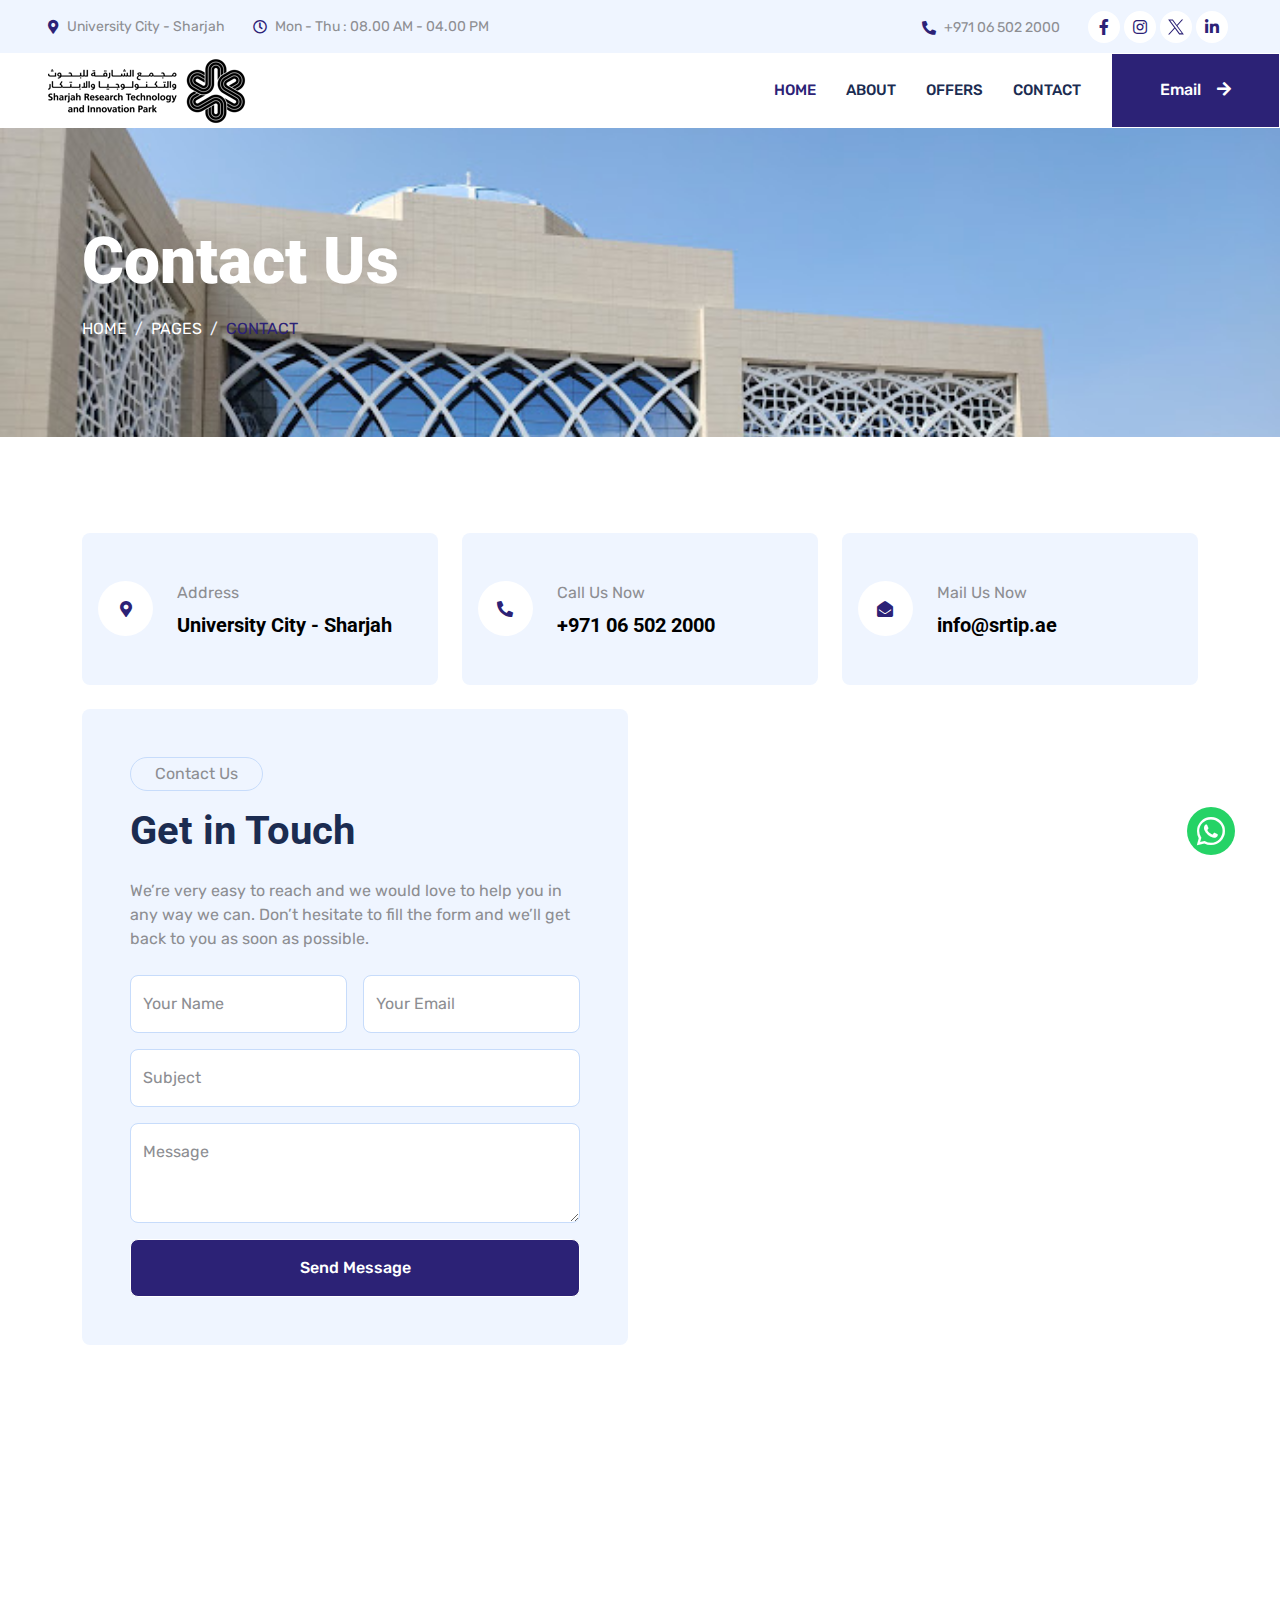
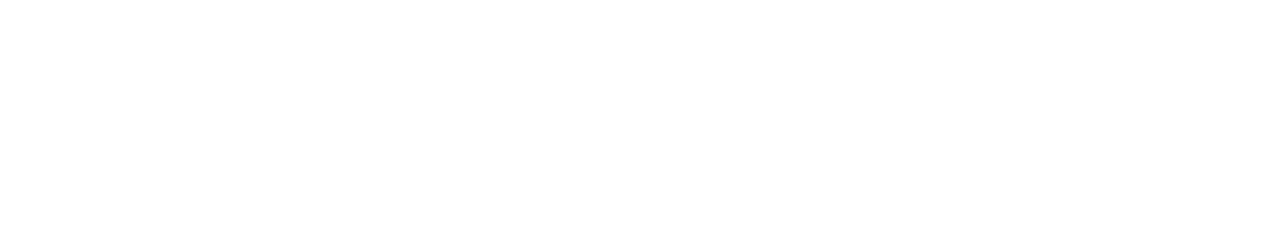
<file: contact.html>
<!DOCTYPE html>
<html lang="en">

<head>
    <meta charset="utf-8">
    <title>Sharjah Research Technology and Innovation Park Official Website</title>
    <link rel="icon" href="favicon.ico" type="image/x-icon">
    <meta content="width=device-width, initial-scale=1.0" name="viewport">
    <meta name="description" content="Sharjah Research, Technology and Innovation Park (SRTIP) is an institution located in Sharjah, United Arab Emirates. Established in 2016.">
    <meta name="author" content="Sharjah Research Technology and Innovation Park (SRTIP)">
   <!-- Image -->
   <meta property="og:description" content="Sharjah Research, Technology and Innovation Park (SRTIP) is an institution located in Sharjah, United Arab Emirates. Established in 2016.">
   <meta property="og:title" content="Sharjah Research Technology and Innovation Park Official Website">
   <meta name="twitter:description" content="Sharjah Research, Technology and Innovation Park (SRTIP) is an institution located in Sharjah, United Arab Emirates. Established in 2016.">
   <meta name="twitter:title" content="Sharjah Research Technology and Innovation Park Official Website">
    <!-- URL -->
    <meta property="og:url" content="https://srtip.ae">
    <!-- Site Name -->
    <!-- Type of Content -->
    <meta property="og:type" content="https://srtip.ae">
    <!-- Twitter -->
    <!-- Facebook App ID (optional) -->
    <!-- Additional Meta Tags (optional) -->
    <!-- Insert any other meta tags you want to include -->
    <!-- For example, meta tags for LinkedIn, Pinterest, etc. -->
    <!-- Canonical URL (optional) -->
    <!-- Favicon -->
    <link href="img/favicon.ico" rel="icon">

    <!-- Google Web Fonts -->
    <link rel="preconnect" href="https://fonts.googleapis.com">
    <link rel="preconnect" href="https://fonts.gstatic.com" crossorigin>
    <link href="https://fonts.googleapis.com/css2?family=Open+Sans:wght@400;500&family=Roboto:wght@500;700;900&display=swap" rel="stylesheet">

    <!-- Icon Font Stylesheet -->
    <link href="https://cdnjs.cloudflare.com/ajax/libs/font-awesome/5.10.0/css/all.min.css" rel="stylesheet">
    <link rel="stylesheet" href="https://cdnjs.cloudflare.com/ajax/libs/animate.css/4.1.1/animate.min.css" />
    <link href="https://cdn.jsdelivr.net/npm/bootstrap-icons@1.4.1/font/bootstrap-icons.css" rel="stylesheet">

    <!-- Libraries Stylesheet -->
    <link href="lib/animate/animate.min.css" rel="stylesheet">
    <link href="lib/owlcarousel/assets/owl.carousel.min.css" rel="stylesheet">
    <link href="lib/tempusdominus/css/tempusdominus-bootstrap-4.min.css" rel="stylesheet" />

    <!-- Customized Bootstrap Stylesheet -->
    <link href="css/bootstrap.min.css" rel="stylesheet">

    <!-- Template Stylesheet -->
    <link href="css/style.css" rel="stylesheet">
</head>

<body>
    <!-- Spinner Start -->
    <div id="spinner" class="show bg-white position-fixed translate-middle w-100 vh-100 top-50 start-50 d-flex align-items-center justify-content-center">
        <div class="spinner-grow text-primary" style="width: 3rem; height: 3rem;" role="status">
            <span class="sr-only">Loading...</span>
        </div>
    </div>
    <!-- Spinner End -->


  <!-- Topbar Start -->
  <div class="container-fluid bg-light p-0 wow fadeIn" data-wow-delay="0.1s">
    <div class="row gx-0 d-none d-lg-flex">
        <div class="col-lg-7 px-5 text-start">
            <div class="h-100 d-inline-flex align-items-center py-3 me-4">
                <small class="fa fa-map-marker-alt text-primary me-2"></small>
                <small>
                    <a  class="c-gray" href="https://g.co/kgs/3y1qerV" target="_blank">University City - Sharjah</a>
                </small>
            </div>
            <div class="h-100 d-inline-flex align-items-center py-3">
                <small class="far fa-clock text-primary me-2"></small>
                <small>Mon - Thu : 08.00 AM - 04.00 PM</small>
            </div>
        </div>
        <div class="col-lg-5 px-5 text-end">
            <div class="h-100 d-inline-flex align-items-center py-3 me-4">
                <small class="fa fa-phone-alt text-primary me-2"></small>
                <small>  <a class="c-gray" href="tel:+971065022000">+971 06 502 2000</a> </small>
            </div>
            <div class="h-100 d-inline-flex align-items-center">
                <a class="btn btn-sm-square rounded-circle bg-white text-primary me-1" href="https://www.facebook.com/sharjahrtipark" target="_blank"><i class="fab fa-facebook-f"></i></a>
                <a class="btn btn-sm-square rounded-circle bg-white text-primary me-1" href="https://www.instagram.com/shjrtipark/" target="_blank"><i class="fab fa-instagram"></i></a>
                <a class="btn btn-sm-square rounded-circle bg-white text-primary me-1" href="https://x.com/srtipark" target="_blank">
                    <img class="tiktok-svg" src="./img/twitter-x.svg" alt="twitter-x">
                </a>
                <a class="btn btn-sm-square rounded-circle bg-white text-primary me-1" href="https://www.linkedin.com/company/srtipark/" target="_blank"><i class="fab fa-linkedin-in"></i></a>
            </div>
        </div>
    </div>
</div>
<!-- Topbar End -->


    <!-- Navbar Start -->
    <nav class="navbar navbar-expand-lg bg-white navbar-light sticky-top p-0 wow fadeIn" data-wow-delay="0.1s">
        <a href="index.html" class="navbar-brand d-flex align-items-center px-4 px-lg-5">
            <h1 class="m-0 text-primary">
                <img class="logo-img" src="img/logo.png" alt="logo">
            </h1>
            <!-- <img src="img/logo3.png"  width="12%" alt=""> -->
        </a>
        <button type="button" id="toggle_id" title="btn-toggle" class="navbar-toggler me-4" data-bs-toggle="collapse" data-bs-target="#navbarCollapse">
            <span class="navbar-toggler-icon"></span>
        </button>
        <div class="collapse navbar-collapse" id="navbarCollapse">
            <div class="navbar-nav ms-auto p-4 p-lg-0">
                <a href="index.html" class="nav-item nav-link active">Home</a>
                <a href="about.html" class="nav-item nav-link">About</a>
                <a href="service.html" class="nav-item nav-link">Offers</a>
                <!-- <div class="nav-item dropdown">
                    <a href="#" class="nav-link dropdown-toggle" data-bs-toggle="dropdown">Pages</a>
                    <div class="dropdown-menu rounded-0 rounded-bottom m-0">
                        <a href="feature.html" class="dropdown-item">Feature</a>
                        <a href="team.html" class="dropdown-item">Our Technicians</a>
                        <a href="appointment.html" class="dropdown-item">Serives</a>
                        <a href="testimonial.html" class="dropdown-item">Testimonial</a>
                        <a href="404.html" class="dropdown-item">404 Page</a>
                    </div>
                </div> -->
                <a href="contact.html" class="nav-item nav-link">Contact</a>
            </div>
            <a href="mailTo:info@srtip.ae" class="btn btn-primary rounded-0 py-4 px-lg-5 d-none d-lg-block">Email<i class="fa fa-arrow-right ms-3"></i></a>
        </div>
    </nav>
    <!-- Navbar End -->


    <!-- Page Header Start -->
    <div class="container-fluid page-header py-5 mb-5 wow fadeIn" data-wow-delay="0.1s">
        <div class="container py-5">
            <h1 class="display-3 text-white mb-3 animated slideInDown">Contact Us</h1>
            <nav aria-label="breadcrumb animated slideInDown">
                <ol class="breadcrumb text-uppercase mb-0">
                    <li class="breadcrumb-item"><a class="text-white" href="#">Home</a></li>
                    <li class="breadcrumb-item"><a class="text-white" href="#">Pages</a></li>
                    <li class="breadcrumb-item text-primary active" aria-current="page">Contact</li>
                </ol>
            </nav>
        </div>
    </div>
    <!-- Page Header End -->


    <!-- Contact Start -->
    <div class="container-xxl py-5">
        <div class="container">
            <div class="row g-4">
                <div class="col-lg-4">
                    <div class="h-100 bg-light rounded d-flex align-items-center py-5 px-3">
                        <div class="d-flex flex-shrink-0 align-items-center justify-content-center rounded-circle bg-white" style="width: 55px; height: 55px;">
                            <i class="fa fa-map-marker-alt text-primary"></i>
                        </div>
                        <div class="ms-4">
                            <p class="mb-2">Address</p>
                            <h5 class="mb-0">
                                <a  class="c-black" href="https://g.co/kgs/3y1qerV" target="_blank">University City - Sharjah</a>
                            </h5>
                        </div>
                    </div>
                </div>
                <div class="col-lg-4">
                    <div class="h-100 bg-light rounded d-flex align-items-center py-5 px-3">
                        <div class="d-flex flex-shrink-0 align-items-center justify-content-center rounded-circle bg-white" style="width: 55px; height: 55px;">
                            <i class="fa fa-phone-alt text-primary"></i>
                        </div>
                        <div class="ms-4">
                            <p class="mb-2">Call Us Now</p>
                            <h5 class="mb-0">
                                 <a class="c-black" href="tel:++971065022000">+971 06 502 2000</a>
                            </h5>
                        </div>
                    </div>
                </div>
                <div class="col-lg-4">
                    <div class="h-100 bg-light rounded d-flex align-items-center py-5 px-3">
                        <div class="d-flex flex-shrink-0 align-items-center justify-content-center rounded-circle bg-white" style="width: 55px; height: 55px;">
                            <i class="fa fa-envelope-open text-primary"></i>
                        </div>
                        <div class="ms-4">
                            <p class="mb-2">Mail Us Now</p>
                            <h5 class="mb-0">  
                                <a class="c-black" href="mailTo:info@srtip.ae"> info@srtip.ae </a>
                            </h5>
                        </div>
                    </div>
                </div>
                <div class="col-lg-6 wow fadeIn" data-wow-delay="0.1s">
                    <div class="bg-light rounded p-5">
                        <p class="d-inline-block border rounded-pill py-1 px-4">Contact Us</p>
                        <h1 class="mb-4">Get in Touch</h1>
                        <p class="mb-4">We’re very easy to reach and we would love to help you in any way we can. Don’t hesitate to fill the form and we’ll get back to you as soon as possible.</p>
                        <form>
                            <div class="row g-3">
                                <div class="col-md-6">
                                    <div class="form-floating">
                                        <input type="text" class="form-control" id="name" placeholder="Your Name">
                                        <label for="name">Your Name</label>
                                    </div>
                                </div>
                                <div class="col-md-6">
                                    <div class="form-floating">
                                        <input type="email" class="form-control" id="email" placeholder="Your Email">
                                        <label for="email">Your Email</label>
                                    </div>
                                </div>
                                <div class="col-12">
                                    <div class="form-floating">
                                        <input type="text" class="form-control" id="subject" placeholder="Subject">
                                        <label for="subject">Subject</label>
                                    </div>
                                </div>
                                <div class="col-12">
                                    <div class="form-floating">
                                        <textarea class="form-control" placeholder="Leave a message here" id="message" style="height: 100px"></textarea>
                                        <label for="message">Message</label>
                                    </div>
                                </div>
                                <div class="col-12">
                                    <button class="btn btn-primary w-100 py-3" type="submit">Send Message</button>
                                </div>
                            </div>
                        </form>
                    </div>
                </div>
                <div class="col-lg-6 wow fadeIn" data-wow-delay="0.5s">
                    <div class="h-100" style="min-height: 400px;">
                        <iframe class="rounded w-100 h-100" src="https://www.google.com/maps/embed?pb=!1m18!1m12!1m3!1d3606.4481657923943!2d55.48553457438138!3d25.322738126606193!2m3!1f0!2f0!3f0!3m2!1i1024!2i768!4f13.1!3m3!1m2!1s0x3e5f5f5df14e533d%3A0x73cc61cd6d65a7e3!2sSharjah%20Research%20Technology%20and%20Innovation%20Park!5e0!3m2!1sen!2sae!4v1722362711145!5m2!1sen!2sae" width="600" height="450" style="border:0;" allowfullscreen="" loading="lazy" referrerpolicy="no-referrer-when-downgrade"
                            frameborder="0" allowfullscreen="" aria-hidden="false" tabindex="0"></iframe>
                    </div>

                </div>
            </div>
        </div>
    </div>
    <!-- Contact End -->


    <!-- Footer Start -->
    <div class="container-fluid bg-dark text-light footer mt-5 pt-5 wow fadeIn" data-wow-delay="0.1s">
        <div class="container py-5">
            <div class="row g-5">
                <div class="col-lg-3 col-md-6">
                    <h5 class="text-light mb-4">Address</h5>
                    <p class="mb-2"><i class="fa fa-map-marker-alt me-3"></i>
                        <a class="c-white" href="https://g.co/kgs/3y1qerV" target="_blank">University City - Sharjah</a>
                    </p>
                    <p class="mb-2"><i class="fa fa-phone-alt me-3"></i>
                        <a class="c-white" href="tel:+971065022000">+971 06 502 2000</a>
                    </p>
                    <p class="mb-2"><i class="fa fa-envelope me-3"></i>
                        <a class="c-white" href="mailTo:info@srtip.ae">
                            info@srtip.ae
                        </a>
                    </p>
                    <div class="d-flex pt-2">
                        <!-- <a class="btn btn-outline-light btn-social rounded-circle" href=""><i class="fab fa-twitter"></i></a> -->
                        <a class="btn btn-outline-light btn-social rounded-circle" target="_blank" href="https://www.facebook.com/sharjahrtipark"><i class="fab fa-facebook-f"></i></a>
                        <a class="btn btn-outline-light btn-social rounded-circle" target="_blank" href="https://www.instagram.com/shjrtipark/"><i class="fab fa-instagram"></i></a>
                        <a class="btn btn-outline-light btn-social rounded-circle" target="_blank" href="https://x.com/srtipark">
                            <img class="filter-img-white w-16" src="./img/twitter-x.svg" alt="tik-tok">
                        </a>
                        <a class="btn btn-outline-light btn-social rounded-circle" target="_blank" href="https://www.linkedin.com/company/srtipark/"><i class="fab fa-linkedin-in"></i></a>
                    </div>
                </div>
                <div class="col-lg-3 col-md-6">
                    <h5 class="text-light mb-4">Services</h5>
                    <a class="btn btn-link" href="/service.html">Innovation Ecosystem</a>
                    <a class="btn btn-link" href="/service.html">Events </a>
                    <a class="btn btn-link" href="/service.html">Contact</a>
                    <a class="btn btn-link" href="/service.html">Our Board</a>
                    <!-- <a class="btn btn-link" href="">Orthodontics</a> -->
                </div>
                <div class="col-lg-3 col-md-6">
                    <h5 class="text-light mb-4">Quick Links</h5>
                    <a class="btn btn-link" href="/about.html">About Us</a>
                    <a class="btn btn-link" href="/service.html">Our Offers</a>
                    <a class="btn btn-link" href="/contact.html">Contact Us</a>
                    <a class="btn btn-link" href="/contact.html">Support</a>
                </div>
                <div class="col-lg-3 col-md-6">
                    <h5 class="text-light mb-4">Newsletter</h5>
                    <p>Stay informed. Subscribe today!</p>
                    <div class="position-relative mx-auto" style="max-width: 400px;">
                        <input class="form-control border-0 w-100 py-3 ps-4 pe-5" type="text" placeholder="Your email">
                        <button type="button" class="btn btn-primary py-2 position-absolute top-0 end-0 mt-2 me-2">Subscribe </button>
                    </div>
                </div>
            </div>
        </div>
        <div class="container">
            <div class="copyright">
                <div class="row">
                    <div class="col-md-6 text-center text-md-start mb-3 mb-md-0">
                        &copy; <a class="border-bottom" href="#">SRTIP 2024</a> - All Right Reserved.
                    </div>
                    <!-- <div class="col-md-6 text-center text-md-end">
                        Designed By <a class="border-bottom" target="_blank" href="https://www.linkedin.com/in/omar-almohammad-3497601b1/">Omar Mohamamd</a>
                    </div> -->
                </div>
            </div>
        </div>
    </div>
    <!-- Footer End -->


    <!-- Back to Top -->
    <!-- <a href="#" class="btn btn-lg btn-primary btn-lg-square rounded-circle back-to-top"><i class="bi bi-arrow-up"></i></a> -->
    <a href="https://wa.me/971566841555" class="btn btn-lg btn-sucess btn-lg-square rounded-circle back-to-top " target="_blank" aria-label=" whatsapp"><i class="fab fa-triangle-exclamation fa-whatsapp"></i></a>
    
    <script src="https://code.jquery.com/jquery-3.4.1.min.js"></script>
    <script src="https://cdn.jsdelivr.net/npm/bootstrap@5.0.0/dist/js/bootstrap.bundle.min.js"></script>
    <script src="lib/wow/wow.min.js"></script>
    <script src="lib/easing/easing.min.js"></script>
    <script src="lib/waypoints/waypoints.min.js"></script>
    <script src="lib/counterup/counterup.min.js"></script>
    <script src="lib/owlcarousel/owl.carousel.min.js"></script>
    <script src="lib/tempusdominus/js/moment.min.js"></script>
    <script src="lib/tempusdominus/js/moment-timezone.min.js"></script>
    <script src="lib/tempusdominus/js/tempusdominus-bootstrap-4.min.js"></script>

    <!-- Template Javascript -->
    <script src="js/main.js"></script>
</body>

</html>
</file>
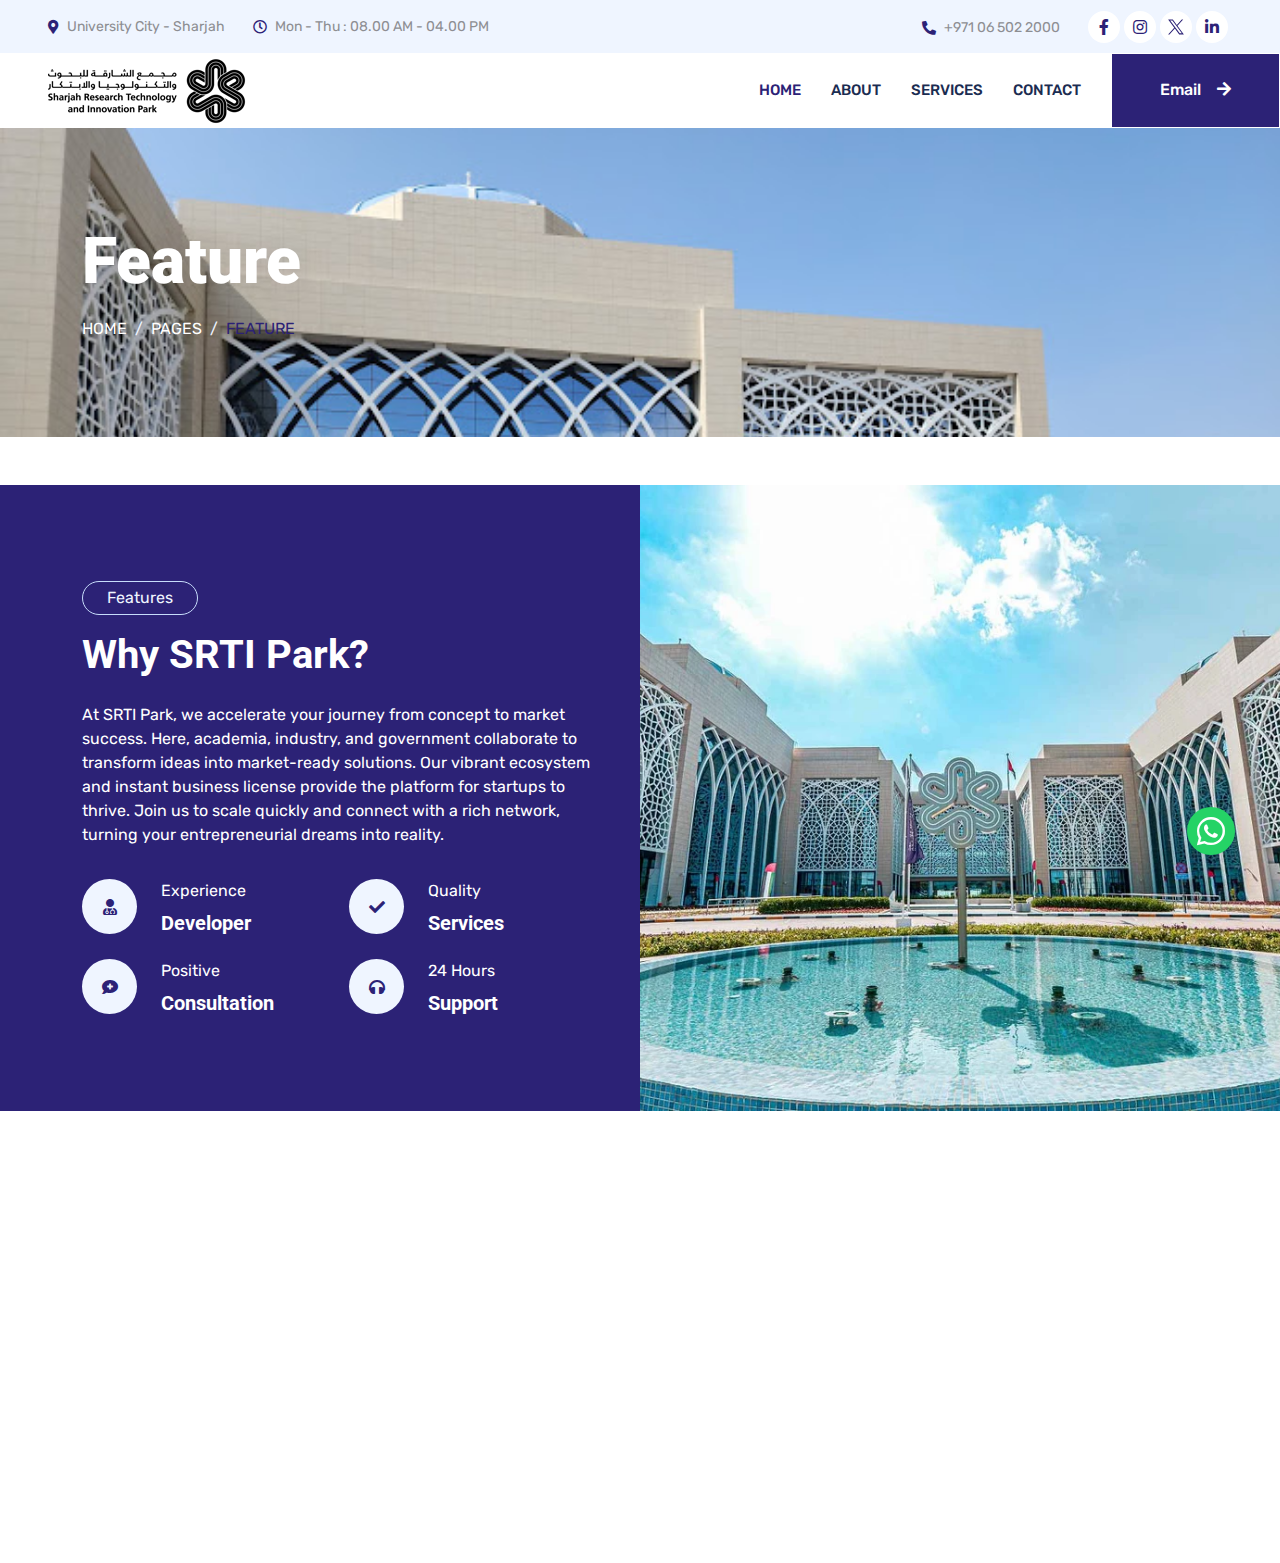
<file: feature.html>
<!DOCTYPE html>
<html lang="en">

<head>
    <meta charset="utf-8">
    <title>Sharjah Research Technology and Innovation Park Official Website</title>
    <link rel="icon" href="favicon.ico" type="image/x-icon">
    <meta content="width=device-width, initial-scale=1.0" name="viewport">
    <meta name="description" content="Sharjah Research, Technology and Innovation Park (SRTIP) is an institution located in Sharjah, United Arab Emirates. Established in 2016.">
    <meta name="author" content="Sharjah Research Technology and Innovation Park (SRTIP)">
   <!-- Image -->
   <meta property="og:description" content="Sharjah Research, Technology and Innovation Park (SRTIP) is an institution located in Sharjah, United Arab Emirates. Established in 2016.">
   <meta property="og:title" content="Sharjah Research Technology and Innovation Park Official Website">
   <meta name="twitter:description" content="Sharjah Research, Technology and Innovation Park (SRTIP) is an institution located in Sharjah, United Arab Emirates. Established in 2016.">
   <meta name="twitter:title" content="Sharjah Research Technology and Innovation Park Official Website">
    <!-- URL -->
    <meta property="og:url" content="https://srtip.ae">
    <!-- Site Name -->
    <!-- Type of Content -->
    <meta property="og:type" content="https://srtip.ae">
    <!-- Twitter -->
    <!-- Facebook App ID (optional) -->
    <!-- Additional Meta Tags (optional) -->
    <!-- Insert any other meta tags you want to include -->
    <!-- For example, meta tags for LinkedIn, Pinterest, etc. -->
    <!-- Canonical URL (optional) -->
    <!-- Favicon -->
    <link href="img/favicon.ico" rel="icon">

    <!-- Google Web Fonts -->
    <link rel="preconnect" href="https://fonts.googleapis.com">
    <link rel="preconnect" href="https://fonts.gstatic.com" crossorigin>
    <link href="https://fonts.googleapis.com/css2?family=Open+Sans:wght@400;500&family=Roboto:wght@500;700;900&display=swap" rel="stylesheet">

    <!-- Icon Font Stylesheet -->
    <link href="https://cdnjs.cloudflare.com/ajax/libs/font-awesome/5.10.0/css/all.min.css" rel="stylesheet">
    <link rel="stylesheet" href="https://cdnjs.cloudflare.com/ajax/libs/animate.css/4.1.1/animate.min.css" />
    <link href="https://cdn.jsdelivr.net/npm/bootstrap-icons@1.4.1/font/bootstrap-icons.css" rel="stylesheet">

    <!-- Libraries Stylesheet -->
    <link href="lib/animate/animate.min.css" rel="stylesheet">
    <link href="lib/owlcarousel/assets/owl.carousel.min.css" rel="stylesheet">
    <link href="lib/tempusdominus/css/tempusdominus-bootstrap-4.min.css" rel="stylesheet" />

    <!-- Customized Bootstrap Stylesheet -->
    <link href="css/bootstrap.min.css" rel="stylesheet">

    <!-- Template Stylesheet -->
    <link href="css/style.css" rel="stylesheet">
</head>

<body>
    <!-- Spinner Start -->
    <div id="spinner" class="show bg-white position-fixed translate-middle w-100 vh-100 top-50 start-50 d-flex align-items-center justify-content-center">
        <div class="spinner-grow text-primary" style="width: 3rem; height: 3rem;" role="status">
            <span class="sr-only">Loading...</span>
        </div>
    </div>
    <!-- Spinner End -->

  <!-- Topbar Start -->
  <div class="container-fluid bg-light p-0 wow fadeIn" data-wow-delay="0.1s">
    <div class="row gx-0 d-none d-lg-flex">
        <div class="col-lg-7 px-5 text-start">
            <div class="h-100 d-inline-flex align-items-center py-3 me-4">
                <small class="fa fa-map-marker-alt text-primary me-2"></small>
                <small>
                    <a  class="c-gray" href="https://g.co/kgs/3y1qerV" target="_blank">University City - Sharjah</a>
                </small>
            </div>
            <div class="h-100 d-inline-flex align-items-center py-3">
                <small class="far fa-clock text-primary me-2"></small>
                <small>Mon - Thu : 08.00 AM - 04.00 PM</small>
            </div>
        </div>
        <div class="col-lg-5 px-5 text-end">
            <div class="h-100 d-inline-flex align-items-center py-3 me-4">
                <small class="fa fa-phone-alt text-primary me-2"></small>
                <small>  <a class="c-gray" href="tel:+971065022000">+971 06 502 2000</a> </small>
            </div>
            <div class="h-100 d-inline-flex align-items-center">
                <a class="btn btn-sm-square rounded-circle bg-white text-primary me-1" href="https://www.facebook.com/sharjahrtipark" target="_blank"><i class="fab fa-facebook-f"></i></a>
                <a class="btn btn-sm-square rounded-circle bg-white text-primary me-1" href="https://www.instagram.com/shjrtipark/" target="_blank"><i class="fab fa-instagram"></i></a>
                <a class="btn btn-sm-square rounded-circle bg-white text-primary me-1" href="https://x.com/srtipark" target="_blank">
                    <img class="tiktok-svg" src="./img/twitter-x.svg" alt="twitter-x">
                </a>
                <a class="btn btn-sm-square rounded-circle bg-white text-primary me-1" href="https://www.linkedin.com/company/srtipark/" target="_blank"><i class="fab fa-linkedin-in"></i></a>
            </div>
        </div>
    </div>
</div>
<!-- Topbar End -->


    <!-- Navbar Start -->
    <nav class="navbar navbar-expand-lg bg-white navbar-light sticky-top p-0 wow fadeIn" data-wow-delay="0.1s">
        <a href="index.html" class="navbar-brand d-flex align-items-center px-4 px-lg-5">
            <h1 class="m-0 text-primary">
                <img class="logo-img" src="img/logo.png" alt="logo">
            </h1>
            <!-- <img src="img/logo3.png"  width="12%" alt=""> -->
        </a>
        <button type="button" id="toggle_id" title="btn-toggle" class="navbar-toggler me-4" data-bs-toggle="collapse" data-bs-target="#navbarCollapse">
            <span class="navbar-toggler-icon"></span>
        </button>
        <div class="collapse navbar-collapse" id="navbarCollapse">
            <div class="navbar-nav ms-auto p-4 p-lg-0">
                <a href="index.html" class="nav-item nav-link active">Home</a>
                <a href="about.html" class="nav-item nav-link">About</a>
                <a href="service.html" class="nav-item nav-link">Services</a>
                <!-- <div class="nav-item dropdown">
                    <a href="#" class="nav-link dropdown-toggle" data-bs-toggle="dropdown">Pages</a>
                    <div class="dropdown-menu rounded-0 rounded-bottom m-0">
                        <a href="feature.html" class="dropdown-item">Feature</a>
                        <a href="team.html" class="dropdown-item">Our Technicians</a>
                        <a href="appointment.html" class="dropdown-item">Serives</a>
                        <a href="testimonial.html" class="dropdown-item">Testimonial</a>
                        <a href="404.html" class="dropdown-item">404 Page</a>
                    </div>
                </div> -->
                <a href="contact.html" class="nav-item nav-link">Contact</a>
            </div>
            <a href="mailTo:info@srtip.ae" class="btn btn-primary rounded-0 py-4 px-lg-5 d-none d-lg-block">Email<i class="fa fa-arrow-right ms-3"></i></a>
        </div>
    </nav>
    <!-- Navbar End -->


    <!-- Page Header Start -->
    <div class="container-fluid page-header py-5 mb-5 wow fadeIn" data-wow-delay="0.1s">
        <div class="container py-5">
            <h1 class="display-3 text-white mb-3 animated slideInDown">Feature</h1>
            <nav aria-label="breadcrumb animated slideInDown">
                <ol class="breadcrumb text-uppercase mb-0">
                    <li class="breadcrumb-item"><a class="text-white" href="#">Home</a></li>
                    <li class="breadcrumb-item"><a class="text-white" href="#">Pages</a></li>
                    <li class="breadcrumb-item text-primary active" aria-current="page">Feature</li>
                </ol>
            </nav>
        </div>
    </div>
    <!-- Page Header End -->


   <!-- Feature Start -->
   <div class="container-fluid bg-primary overflow-hidden my-5 px-lg-0">
    <div class="container feature px-lg-0">
        <div class="row g-0 mx-lg-0">
            <div class="col-lg-6 feature-text py-5 wow fadeIn" data-wow-delay="0.1s">
                <div class="p-lg-5 ps-lg-0">
                    <p class="d-inline-block border rounded-pill text-light py-1 px-4">Features</p>
                    <h1 class="text-white mb-4">Why SRTI Park?</h1>
                    <p class="text-white mb-4 pb-2">At SRTI Park, we accelerate your journey from concept to market success. Here, academia, industry, and government collaborate to transform ideas into market-ready solutions. Our vibrant ecosystem and instant business license provide the platform for startups to thrive. Join us to scale quickly and connect with a rich network, turning your entrepreneurial dreams into reality.</p>
                    <div class="row g-4">
                        <div class="col-6">
                            <div class="d-flex align-items-center">
                                <div class="d-flex flex-shrink-0 align-items-center justify-content-center rounded-circle bg-light" style="width: 55px; height: 55px;">
                                    <i class="fa fa-user-md text-primary"></i>
                                </div>
                                <div class="ms-4">
                                    <p class="text-white mb-2">Experience</p>
                                    <h5 class="text-white mb-0">Developer</h5>
                                </div>
                            </div>
                        </div>
                        <div class="col-6">
                            <div class="d-flex align-items-center">
                                <div class="d-flex flex-shrink-0 align-items-center justify-content-center rounded-circle bg-light" style="width: 55px; height: 55px;">
                                    <i class="fa fa-check text-primary"></i>
                                </div>
                                <div class="ms-4">
                                    <p class="text-white mb-2">Quality</p>
                                    <h5 class="text-white mb-0">Services</h5>
                                </div>
                            </div>
                        </div>
                        <div class="col-6">
                            <div class="d-flex align-items-center">
                                <div class="d-flex flex-shrink-0 align-items-center justify-content-center rounded-circle bg-light" style="width: 55px; height: 55px;">
                                    <i class="fa fa-comment-medical text-primary"></i>
                                </div>
                                <div class="ms-4">
                                    <p class="text-white mb-2">Positive</p>
                                    <h5 class="text-white mb-0">Consultation</h5>
                                </div>
                            </div>
                        </div>
                        <div class="col-6">
                            <div class="d-flex align-items-center">
                                <div class="d-flex flex-shrink-0 align-items-center justify-content-center rounded-circle bg-light" style="width: 55px; height: 55px;">
                                    <i class="fa fa-headphones text-primary"></i>
                                </div>
                                <div class="ms-4">
                                    <p class="text-white mb-2">24 Hours</p>
                                    <h5 class="text-white mb-0">Support</h5>
                                </div>
                            </div>
                        </div>
                    </div>
                </div>
            </div>
            <div class="col-lg-6 pe-lg-0 wow fadeIn" data-wow-delay="0.5s" style="min-height: 400px;">
                <div class="position-relative h-100">
                    <img class="position-absolute img-fluid w-100 h-100" src="img/about_4.png" style="object-fit: cover;" alt="">
                </div>
            </div>
        </div>
    </div>
</div>
<!-- Feature End -->


    <!-- Footer Start -->
    <div class="container-fluid bg-dark text-light footer mt-5 pt-5 wow fadeIn" data-wow-delay="0.1s">
        <div class="container py-5">
            <div class="row g-5">
                <div class="col-lg-3 col-md-6">
                    <h5 class="text-light mb-4">Address</h5>
                    <p class="mb-2"><i class="fa fa-map-marker-alt me-3"></i>
                        <a class="c-white" href="https://g.co/kgs/3y1qerV" target="_blank">University City - Sharjah</a>
                    </p>
                    <p class="mb-2"><i class="fa fa-phone-alt me-3"></i>
                        <a class="c-white" href="tel:+971065022000">+971 06 502 2000</a>
                    </p>
                    <p class="mb-2"><i class="fa fa-envelope me-3"></i>
                        <a class="c-white" href="mailTo:info@srtip.ae">
                            info@srtip.ae
                        </a>
                    </p>
                    <div class="d-flex pt-2">
                        <!-- <a class="btn btn-outline-light btn-social rounded-circle" href=""><i class="fab fa-twitter"></i></a> -->
                        <a class="btn btn-outline-light btn-social rounded-circle" target="_blank" href="https://www.facebook.com/sharjahrtipark"><i class="fab fa-facebook-f"></i></a>
                        <a class="btn btn-outline-light btn-social rounded-circle" target="_blank" href="https://www.instagram.com/shjrtipark/"><i class="fab fa-instagram"></i></a>
                        <a class="btn btn-outline-light btn-social rounded-circle" target="_blank" href="https://x.com/srtipark">
                            <img class="filter-img-white w-16" src="./img/twitter-x.svg" alt="tik-tok">
                        </a>
                        <a class="btn btn-outline-light btn-social rounded-circle" target="_blank" href="https://www.linkedin.com/company/srtipark/"><i class="fab fa-linkedin-in"></i></a>
                    </div>
                </div>
                <div class="col-lg-3 col-md-6">
                    <h5 class="text-light mb-4">Services</h5>
                    <a class="btn btn-link" href="/service.html">Innovation Ecosystem</a>
                    <a class="btn btn-link" href="/service.html">Events </a>
                    <a class="btn btn-link" href="/service.html">Contact</a>
                    <a class="btn btn-link" href="/service.html">Our Board</a>
                    <!-- <a class="btn btn-link" href="">Orthodontics</a> -->
                </div>
                <div class="col-lg-3 col-md-6">
                    <h5 class="text-light mb-4">Quick Links</h5>
                    <a class="btn btn-link" href="/about.html">About Us</a>
                    <a class="btn btn-link" href="/service.html">Our Offers</a>
                    <a class="btn btn-link" href="/contact.html">Contact Us</a>
                    <a class="btn btn-link" href="/contact.html">Support</a>
                </div>
                <div class="col-lg-3 col-md-6">
                    <h5 class="text-light mb-4">Newsletter</h5>
                    <p>Stay informed. Subscribe today!</p>
                    <div class="position-relative mx-auto" style="max-width: 400px;">
                        <input class="form-control border-0 w-100 py-3 ps-4 pe-5" type="text" placeholder="Your email">
                        <button type="button" class="btn btn-primary py-2 position-absolute top-0 end-0 mt-2 me-2">Subscribe </button>
                    </div>
                </div>
            </div>
        </div>
        <div class="container">
            <div class="copyright">
                <div class="row">
                    <div class="col-md-6 text-center text-md-start mb-3 mb-md-0">
                        &copy; <a class="border-bottom" href="#">SRTIP 2024</a> - All Right Reserved.
                    </div>
                    <!-- <div class="col-md-6 text-center text-md-end">
                        Designed By <a class="border-bottom" target="_blank" href="https://www.linkedin.com/in/omar-almohammad-3497601b1/">Omar Mohamamd</a>
                    </div> -->
                </div>
            </div>
        </div>
    </div>
    <!-- Footer End -->

    <!-- Back to Top -->
    <a href="https://wa.me/971566841555" class="btn btn-lg btn-sucess btn-lg-square rounded-circle back-to-top " target="_blank" aria-label=" whatsapp"><i class="fab fa-triangle-exclamation fa-whatsapp"></i></a>  <!-- JavaScript Libraries -->
    <script src="https://code.jquery.com/jquery-3.4.1.min.js"></script>
    <script src="https://cdn.jsdelivr.net/npm/bootstrap@5.0.0/dist/js/bootstrap.bundle.min.js"></script>
    <script src="lib/wow/wow.min.js"></script>
    <script src="lib/easing/easing.min.js"></script>
    <script src="lib/waypoints/waypoints.min.js"></script>
    <script src="lib/counterup/counterup.min.js"></script>
    <script src="lib/owlcarousel/owl.carousel.min.js"></script>
    <script src="lib/tempusdominus/js/moment.min.js"></script>
    <script src="lib/tempusdominus/js/moment-timezone.min.js"></script>
    <script src="lib/tempusdominus/js/tempusdominus-bootstrap-4.min.js"></script>

    <!-- Template Javascript -->
    <script src="js/main.js"></script>
</body>

</html>
</file>
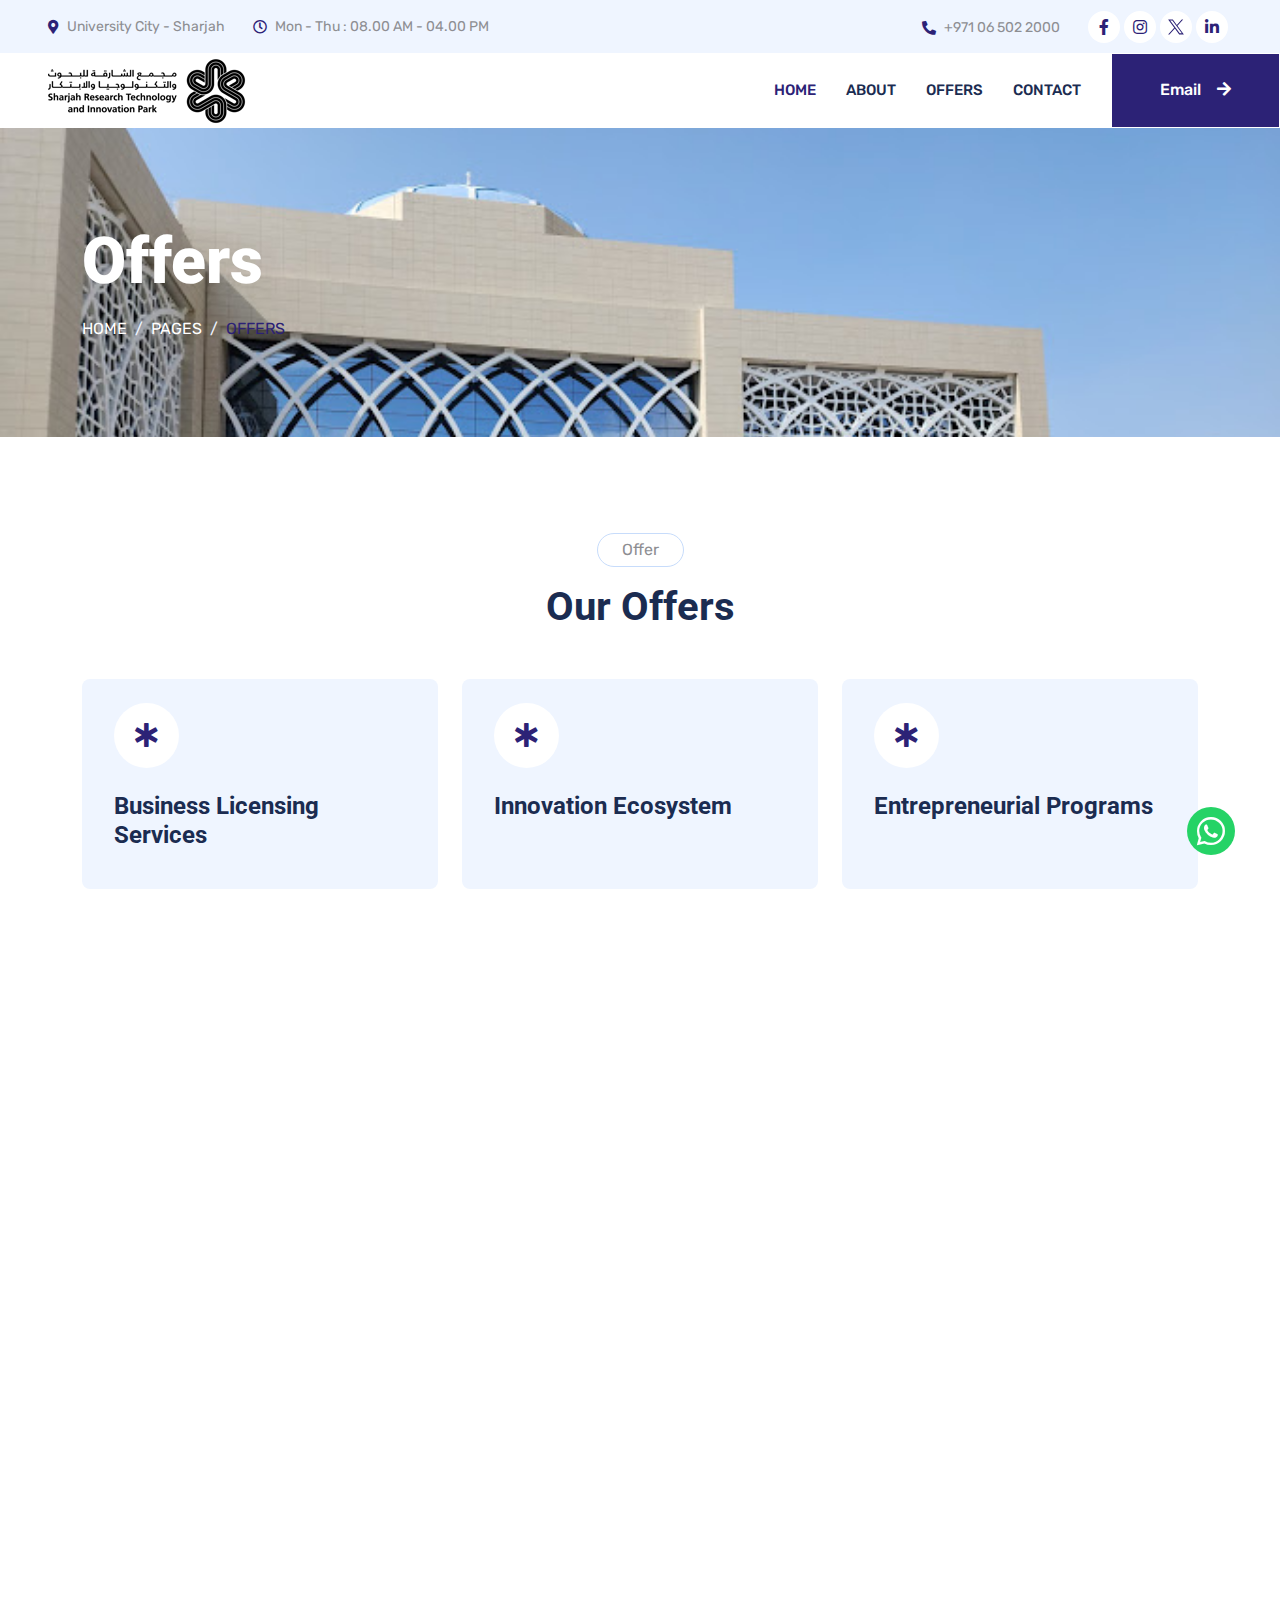
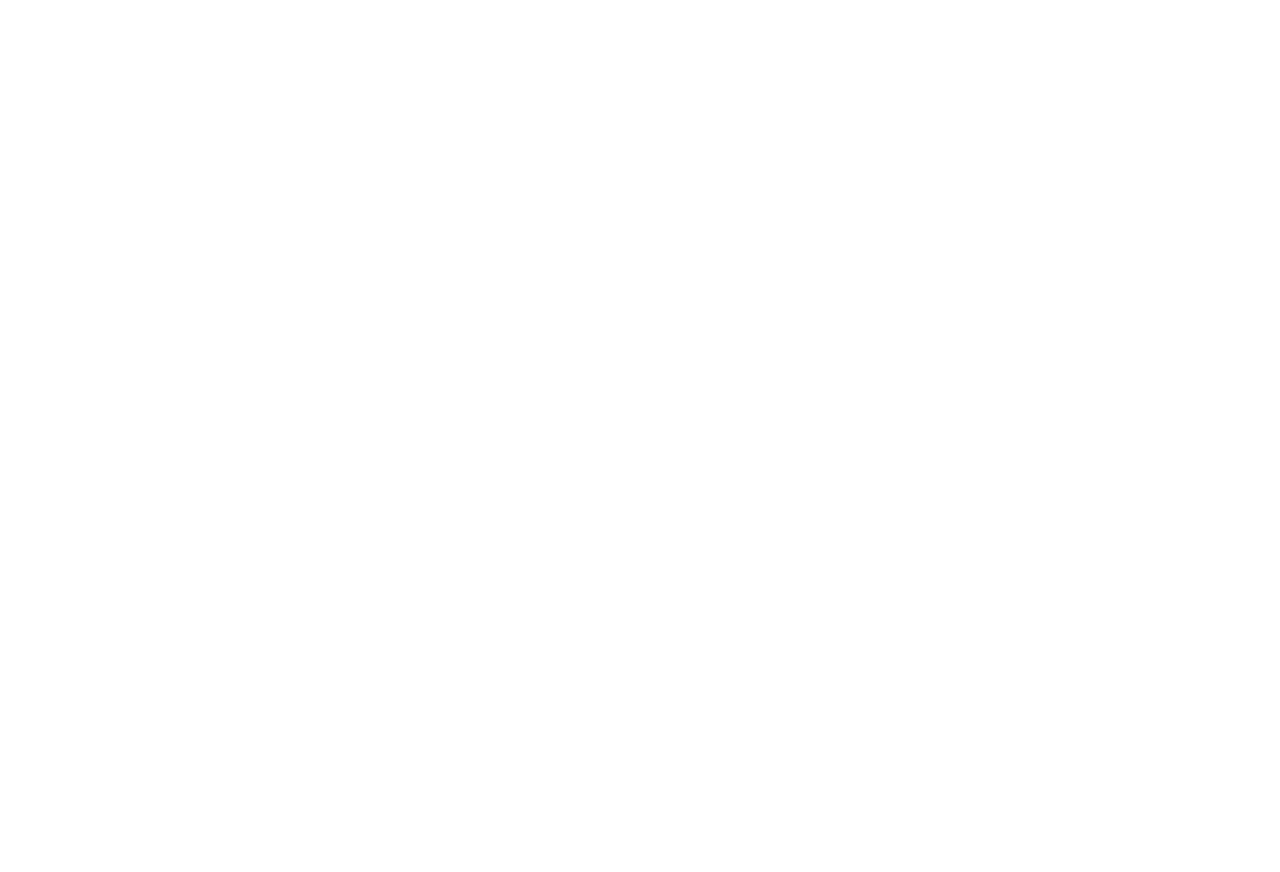
<file: service.html>
<!DOCTYPE html>
<html lang="en">

<head>
    <meta charset="utf-8">
    <title>Sharjah Research Technology and Innovation Park Official Website</title>
    <link rel="icon" href="favicon.ico" type="image/x-icon">
    <meta content="width=device-width, initial-scale=1.0" name="viewport">
    <meta name="description" content="Sharjah Research, Technology and Innovation Park (SRTIP) is an institution located in Sharjah, United Arab Emirates. Established in 2016.">
    <meta name="author" content="Sharjah Research Technology and Innovation Park (SRTIP)">
   <!-- Image -->
   <meta property="og:description" content="Sharjah Research, Technology and Innovation Park (SRTIP) is an institution located in Sharjah, United Arab Emirates. Established in 2016.">
   <meta property="og:title" content="Sharjah Research Technology and Innovation Park Official Website">
   <meta name="twitter:description" content="Sharjah Research, Technology and Innovation Park (SRTIP) is an institution located in Sharjah, United Arab Emirates. Established in 2016.">
   <meta name="twitter:title" content="Sharjah Research Technology and Innovation Park Official Website">
    <!-- URL -->
    <meta property="og:url" content="https://srtip.ae">
    <!-- Site Name -->
    <!-- Type of Content -->
    <meta property="og:type" content="https://srtip.ae">
    <!-- Twitter -->
    <!-- Facebook App ID (optional) -->
    <!-- Additional Meta Tags (optional) -->
    <!-- Insert any other meta tags you want to include -->
    <!-- For example, meta tags for LinkedIn, Pinterest, etc. -->
    <!-- Canonical URL (optional) -->
    <!-- Favicon -->
    <link href="img/favicon.ico" rel="icon">

    <!-- Google Web Fonts -->
    <link rel="preconnect" href="https://fonts.googleapis.com">
    <link rel="preconnect" href="https://fonts.gstatic.com" crossorigin>
    <link href="https://fonts.googleapis.com/css2?family=Open+Sans:wght@400;500&family=Roboto:wght@500;700;900&display=swap" rel="stylesheet">

    <!-- Icon Font Stylesheet -->
    <link href="https://cdnjs.cloudflare.com/ajax/libs/font-awesome/5.10.0/css/all.min.css" rel="stylesheet">
    <link rel="stylesheet" href="https://cdnjs.cloudflare.com/ajax/libs/animate.css/4.1.1/animate.min.css" />
    <link href="https://cdn.jsdelivr.net/npm/bootstrap-icons@1.4.1/font/bootstrap-icons.css" rel="stylesheet">

    <!-- Libraries Stylesheet -->
    <link href="lib/animate/animate.min.css" rel="stylesheet">
    <link href="lib/owlcarousel/assets/owl.carousel.min.css" rel="stylesheet">
    <link href="lib/tempusdominus/css/tempusdominus-bootstrap-4.min.css" rel="stylesheet" />

    <!-- Customized Bootstrap Stylesheet -->
    <link href="css/bootstrap.min.css" rel="stylesheet">

    <!-- Template Stylesheet -->
    <link href="css/style.css" rel="stylesheet">
</head>

<body>
    <!-- Spinner Start -->
    <div id="spinner" class="show bg-white position-fixed translate-middle w-100 vh-100 top-50 start-50 d-flex align-items-center justify-content-center">
        <div class="spinner-grow text-primary" style="width: 3rem; height: 3rem;" role="status">
            <span class="sr-only">Loading...</span>
        </div>
    </div>
    <!-- Spinner End -->

  <!-- Topbar Start -->
  <div class="container-fluid bg-light p-0 wow fadeIn" data-wow-delay="0.1s">
    <div class="row gx-0 d-none d-lg-flex">
        <div class="col-lg-7 px-5 text-start">
            <div class="h-100 d-inline-flex align-items-center py-3 me-4">
                <small class="fa fa-map-marker-alt text-primary me-2"></small>
                <small>
                    <a  class="c-gray" href="https://g.co/kgs/3y1qerV" target="_blank">University City - Sharjah</a>
                </small>
            </div>
            <div class="h-100 d-inline-flex align-items-center py-3">
                <small class="far fa-clock text-primary me-2"></small>
                <small>Mon - Thu : 08.00 AM - 04.00 PM</small>
            </div>
        </div>
        <div class="col-lg-5 px-5 text-end">
            <div class="h-100 d-inline-flex align-items-center py-3 me-4">
                <small class="fa fa-phone-alt text-primary me-2"></small>
                <small>  <a class="c-gray" href="tel:+971065022000">+971 06 502 2000</a> </small>
            </div>
            <div class="h-100 d-inline-flex align-items-center">
                <a class="btn btn-sm-square rounded-circle bg-white text-primary me-1" href="https://www.facebook.com/sharjahrtipark" target="_blank"><i class="fab fa-facebook-f"></i></a>
                <a class="btn btn-sm-square rounded-circle bg-white text-primary me-1" href="https://www.instagram.com/shjrtipark/" target="_blank"><i class="fab fa-instagram"></i></a>
                <a class="btn btn-sm-square rounded-circle bg-white text-primary me-1" href="https://x.com/srtipark" target="_blank">
                    <img class="tiktok-svg" src="./img/twitter-x.svg" alt="twitter-x">
                </a>
                <a class="btn btn-sm-square rounded-circle bg-white text-primary me-1" href="https://www.linkedin.com/company/srtipark/" target="_blank"><i class="fab fa-linkedin-in"></i></a>
            </div>
        </div>
    </div>
</div>
<!-- Topbar End -->


    <!-- Navbar Start -->
    <nav class="navbar navbar-expand-lg bg-white navbar-light sticky-top p-0 wow fadeIn" data-wow-delay="0.1s">
        <a href="index.html" class="navbar-brand d-flex align-items-center px-4 px-lg-5">
            <h1 class="m-0 text-primary">
                <img class="logo-img" src="img/logo.png" alt="logo">
            </h1>
            <!-- <img src="img/logo3.png"  width="12%" alt=""> -->
        </a>
        <button type="button" id="toggle_id" title="btn-toggle" class="navbar-toggler me-4" data-bs-toggle="collapse" data-bs-target="#navbarCollapse">
            <span class="navbar-toggler-icon"></span>
        </button>
        <div class="collapse navbar-collapse" id="navbarCollapse">
            <div class="navbar-nav ms-auto p-4 p-lg-0">
                <a href="index.html" class="nav-item nav-link active">Home</a>
                <a href="about.html" class="nav-item nav-link">About</a>
                <a href="service.html" class="nav-item nav-link">Offers</a>
                <!-- <div class="nav-item dropdown">
                    <a href="#" class="nav-link dropdown-toggle" data-bs-toggle="dropdown">Pages</a>
                    <div class="dropdown-menu rounded-0 rounded-bottom m-0">
                        <a href="feature.html" class="dropdown-item">Feature</a>
                        <a href="team.html" class="dropdown-item">Our Technicians</a>
                        <a href="appointment.html" class="dropdown-item">Serives</a>
                        <a href="testimonial.html" class="dropdown-item">Testimonial</a>
                        <a href="404.html" class="dropdown-item">404 Page</a>
                    </div>
                </div> -->
                <a href="contact.html" class="nav-item nav-link">Contact</a>
            </div>
            <a href="mailTo:info@srtip.ae" class="btn btn-primary rounded-0 py-4 px-lg-5 d-none d-lg-block">Email<i class="fa fa-arrow-right ms-3"></i></a>
        </div>
    </nav>
    <!-- Navbar End -->


    <!-- Page Header Start -->
    <div class="container-fluid page-header py-5 mb-5 wow fadeIn" data-wow-delay="0.1s">
        <div class="container py-5">
            <h1 class="display-3 text-white mb-3 animated slideInDown">Offers</h1>
            <nav aria-label="breadcrumb animated slideInDown">
                <ol class="breadcrumb text-uppercase mb-0">
                    <li class="breadcrumb-item"><a class="text-white" href="#">Home</a></li>
                    <li class="breadcrumb-item"><a class="text-white" href="#">Pages</a></li>
                    <li class="breadcrumb-item text-primary active" aria-current="page">Offers</li>
                </ol>
            </nav>
        </div>
    </div>
    <!-- Page Header End -->

    <!-- Service Start -->
    <div class="container-xxl py-5">
        <div class="container">
            <div class="text-center mx-auto mb-5 wow fadeInUp" data-wow-delay="0.1s" style="max-width: 600px;">
                <p class="d-inline-block border rounded-pill py-1 px-4">Offer</p>
                <h1>Our Offers</h1>
            </div>
            <div class="row g-4">
                <div class="col-lg-4 col-md-6 wow fadeInUp" data-wow-delay="0.5s">
                    <div class="service-item bg-light rounded h-100 p-5">
                        <div class="d-flex align-items-center justify-content-between">
                            <div class="d-inline-flex align-items-center justify-content-center bg-white rounded-circle mb-4" style="width: 65px; height: 65px;">
                                <i class="fas fa-star-of-life text-primary fs-4"></i>
                            </div>
                         </div>
                        <h4 class="mb-3">Business Licensing Services</h4>
                        <!-- <p class="mb-4">Specialized appliances to correct teeth alignment and improve bite.</p> -->
                        <!-- <a class="btn" href=""><i class="fas fa-eye text-primary me-3"></i> Photos</a> -->
                    </div>
                </div>
                <div class="col-lg-4 col-md-6 wow fadeInUp" data-wow-delay="0.1s">
                    <div class="service-item bg-light rounded h-100 p-5">
                        <div class="d-flex align-items-center justify-content-between">
                            <div class="d-inline-flex align-items-center justify-content-center bg-white rounded-circle mb-4" style="width: 65px; height: 65px;">
                                <i class="fas fa-star-of-life text-primary fs-4"></i>
                            </div>
                         </div>
                        <h4 class="mb-3">Innovation Ecosystem</h4>
                        <!-- <p class="mb-4">Custom-made dental crowns for enhanced strength.</p> -->
                    </div>
                </div>
                <div class="col-lg-4 col-md-6 wow fadeInUp" data-wow-delay="0.3s">
                    <div class="service-item bg-light rounded h-100 p-5">
                        <div class="d-flex align-items-center justify-content-between">
                            <div class="d-inline-flex align-items-center justify-content-center bg-white rounded-circle mb-4" style="width: 65px; height: 65px;">
                                <i class="fas fa-star-of-life text-primary fs-4"></i>
                            </div>
                         </div>
                        <h4 class="mb-3">Entrepreneurial Programs</h4>
                        <!-- <p class="mb-4"> Dental bridges to restore missing teeth and improve bite function.</p> -->
                                                <!-- <a class="btn" href=""><i class="fa fa-plus text-primary me-3"></i>Photos</a> -->
                    </div>
                </div>
                <div class="col-lg-4 col-md-6 wow fadeInUp" data-wow-delay="0.5s">
                    <div class="service-item bg-light rounded h-100 p-5">
                        <div class="d-flex align-items-center justify-content-between">
                            <div class="d-inline-flex align-items-center justify-content-center bg-white rounded-circle mb-4" style="width: 65px; height: 65px;">
                                <i class="fas fa-star-of-life text-primary fs-4"></i>
                            </div>
                         </div>
                        <h4 class="mb-3">Talent Pool</h4>
                        <!-- <p class="mb-4">Thin porcelain shells to conceal imperfections and enhance smiles.</p> -->
                                                <!-- <a class="btn" href=""><i class="fa fa-plus text-primary me-3"></i>Photos</a> -->
                    </div>
                </div>
                <div class="col-lg-4 col-md-6 wow fadeInUp" data-wow-delay="0.1s">
                    <div class="service-item bg-light rounded h-100 p-5">
                        <div class="d-flex align-items-center justify-content-between">
                            <div class="d-inline-flex align-items-center justify-content-center bg-white rounded-circle mb-4" style="width: 65px; height: 65px;">
                                <i class="fas fa-star-of-life text-primary fs-4"></i>
                            </div>
                         </div>
                        <h4 class="mb-3">Maker Space For Prototyping</h4>
                        <!-- <p class="mb-4">Permanent tooth replacements for a natural look and feel.</p> -->
                                                <!-- <a class="btn" href=""><i class="fa fa-plus text-primary me-3"></i>Photos</a> -->
                    </div>
                </div>
                <div class="col-lg-4 col-md-6 wow fadeInUp" data-wow-delay="0.3s">
                    <div class="service-item bg-light rounded h-100 p-5">
                        <div class="d-flex align-items-center justify-content-between">
                            <div class="d-inline-flex align-items-center justify-content-center bg-white rounded-circle mb-4" style="width: 65px; height: 65px;">
                                <i class="fas fa-star-of-life text-primary fs-4"></i>
                            </div>
                         </div>
                        <h4 class="mb-3">Additive Manufacturing Hub</h4>
                        <!-- <p class="mb-4">Tailored dentures for comfortable and effective tooth restoration.</p> -->
                                                <!-- <a class="btn" href=""><i class="fa fa-plus text-primary me-3"></i>Photos</a> -->
                    </div>
                </div>
                <div class="col-lg-4 col-md-6 wow fadeInUp" data-wow-delay="0.5s">
                    <div class="service-item bg-light rounded h-100 p-5">
                        <div class="d-flex align-items-center justify-content-between">
                            <div class="d-inline-flex align-items-center justify-content-center bg-white rounded-circle mb-4" style="width: 65px; height: 65px;">
                                <i class="fas fa-star-of-life text-primary fs-4"></i>
                            </div>
                            
                         </div>
                        <h4 class="mb-3">Events Venues</h4>
                        <!-- <p class="mb-4">Specialized appliances to correct teeth alignment and improve bite.</p> -->
                                                <!-- <a class="btn" href=""><i class="fa fa-plus text-primary me-3"></i>Photos</a> -->
                    </div>
                </div>
                <div class="col-lg-4 col-md-6 wow fadeInUp" data-wow-delay="0.5s">
                    <div class="service-item bg-light rounded h-100 p-5">
                        <div class="d-flex align-items-center justify-content-between">
                            <div class="d-inline-flex align-items-center justify-content-center bg-white rounded-circle mb-4" style="width: 65px; height: 65px;">
                                <i class="fas fa-star-of-life text-primary fs-4"></i>
                            </div>
                         </div>
                        <h4 class="mb-3">Offices & Workspace</h4>
                        <!-- <p class="mb-4">Specialized appliances to correct teeth alignment and improve bite.</p> -->
                                                <!-- <a class="btn" href=""><i class="fa fa-plus text-primary me-3"></i>Photos</a> -->
                    </div>
                </div>
                <div class="col-lg-4 col-md-6 wow fadeInUp" data-wow-delay="0.5s">
                    <div class="service-item bg-light rounded h-100 p-5">
                        <div class="d-flex align-items-center justify-content-between">
                            <div class="d-inline-flex align-items-center justify-content-center bg-white rounded-circle mb-4" style="width: 65px; height: 65px;">
                                <i class="fas fa-star-of-life text-primary fs-4"></i>
                            </div>
                       
                         </div>
                        <h4 class="mb-3">Industry Events Gatherings </h4>
                        <!-- <p class="mb-4">Specialized appliances to correct teeth alignment and improve bite.</p> -->
                                                <!-- <a class="btn" href=""><i class="fa fa-plus text-primary me-3"></i>Photos</a> -->
                    </div>
                </div>
            </div>
        </div>
    </div>
    <!-- Service End -->

   <!-- Appointment Start -->
   <div class="container-xxl py-5">
    <div class="container">
        <div class="row g-5">
            <div class="col-lg-6 wow fadeInUp" data-wow-delay="0.1s">
                <p class="d-inline-block border rounded-pill py-1 px-4">Contact</p>
                <h1 class="mb-4">Get in Touch</h1>
                <p class="mb-4">We’re very easy to reach and we would love to help you in any way we can. Don’t hesitate to fill the form and we’ll get back to you as soon as possible.</p>
                <div class="bg-light rounded d-flex align-items-center p-5 mb-4">
                    <div class="d-flex flex-shrink-0 align-items-center justify-content-center rounded-circle bg-white" style="width: 55px; height: 55px;">
                        <i class="fa fa-phone-alt text-primary"></i>
                    </div>
                    <div class="ms-4">
                        <p class="mb-2">Call Us Now</p>
                        <h5 class="mb-0">+971 06 502 2000</h5>
                    </div>
                </div>
                <div class="bg-light rounded d-flex align-items-center p-5">
                    <div class="d-flex flex-shrink-0 align-items-center justify-content-center rounded-circle bg-white" style="width: 55px; height: 55px;">
                        <i class="fa fa-envelope-open text-primary"></i>
                    </div>
                    <div class="ms-4">
                        <p class="mb-2">Mail Us Now</p>
                        <h5 class="mb-0"><a class="c-black" href="mailTo:info@srtip.ae">info@srtip.ae</a></h5>
                    </div>
                </div>
            </div>
            <div class="col-lg-6 wow fadeInUp" data-wow-delay="0.5s">
                <div class="bg-light rounded h-100 d-flex align-items-center contact-block">
                    <form>
                        <div class="row g-3">
                            <div class="col-12 col-sm-6">
                                <input type="text" class="form-control border-0" placeholder="Your Name" style="height: 55px;">
                            </div>
                            <div class="col-12 col-sm-6">
                                <input type="email" class="form-control border-0" placeholder="Your Email" style="height: 55px;">
                            </div>
                            <div class="col-12 col-sm-6">
                                <input type="text" class="form-control border-0" placeholder="Your Mobile" style="height: 55px;">
                            </div>
                            <div class="col-12 col-sm-6">
                                <select class="form-select border-0" style="height: 55px;">
                                    <option selected>Choose Service</option>
                                    <option value="1">Service One</option>
                                    <option value="2">Service One</option>
                                    <option value="3">Service One</option>
                                </select>
                            </div>
                            <!-- <div class="col-12 col-sm-6">
                                <div class="date" id="date" data-target-input="nearest">
                                    <input type="text" class="form-control border-0 datetimepicker-input" placeholder="Choose Date" data-target="#date" data-toggle="datetimepicker" style="height: 55px;">
                                </div>
                            </div>
                            <div class="col-12 col-sm-6">
                                <div class="time" id="time" data-target-input="nearest">
                                    <input type="text" class="form-control border-0 datetimepicker-input" placeholder="Choose Date" data-target="#time" data-toggle="datetimepicker" style="height: 55px;">
                                </div>
                            </div> -->
                            <div class="col-12 mb-5">
                                <textarea class="form-control border-0" rows="5" placeholder="Describe your service"></textarea>
                            </div>
                            <div class="col-12">
                                <button class="btn btn-primary w-100 py-3" type="submit">Send</button>
                            </div>
                        </div>
                    </form>
                </div>
            </div>
        </div>
    </div>
</div>
<!-- Appointment End -->

    <!-- Footer Start -->
    <div class="container-fluid bg-dark text-light footer mt-5 pt-5 wow fadeIn" data-wow-delay="0.1s">
        <div class="container py-5">
            <div class="row g-5">
                <div class="col-lg-3 col-md-6">
                    <h5 class="text-light mb-4">Address</h5>
                    <p class="mb-2"><i class="fa fa-map-marker-alt me-3"></i>
                        <a class="c-white" href="https://g.co/kgs/3y1qerV" target="_blank">University City - Sharjah</a>
                    </p>
                    <p class="mb-2"><i class="fa fa-phone-alt me-3"></i>
                        <a class="c-white" href="tel:+971065022000">+971 06 502 2000</a>
                    </p>
                    <p class="mb-2"><i class="fa fa-envelope me-3"></i>
                        <a class="c-white" href="mailTo:info@srtip.ae">
                            info@srtip.ae
                        </a>
                    </p>
                    <div class="d-flex pt-2">
                        <!-- <a class="btn btn-outline-light btn-social rounded-circle" href=""><i class="fab fa-twitter"></i></a> -->
                        <a class="btn btn-outline-light btn-social rounded-circle" target="_blank" href="https://www.facebook.com/sharjahrtipark"><i class="fab fa-facebook-f"></i></a>
                        <a class="btn btn-outline-light btn-social rounded-circle" target="_blank" href="https://www.instagram.com/shjrtipark/"><i class="fab fa-instagram"></i></a>
                        <a class="btn btn-outline-light btn-social rounded-circle" target="_blank" href="https://x.com/srtipark">
                            <img class="filter-img-white w-16" src="./img/twitter-x.svg" alt="tik-tok">
                        </a>
                        <a class="btn btn-outline-light btn-social rounded-circle" target="_blank" href="https://www.linkedin.com/company/srtipark/"><i class="fab fa-linkedin-in"></i></a>
                    </div>
                </div>
                <div class="col-lg-3 col-md-6">
                    <h5 class="text-light mb-4">Services</h5>
                    <a class="btn btn-link" href="/service.html">Innovation Ecosystem</a>
                    <a class="btn btn-link" href="/service.html">Events </a>
                    <a class="btn btn-link" href="/service.html">Contact</a>
                    <a class="btn btn-link" href="/service.html">Our Board</a>
                    <!-- <a class="btn btn-link" href="">Orthodontics</a> -->
                </div>
                <div class="col-lg-3 col-md-6">
                    <h5 class="text-light mb-4">Quick Links</h5>
                    <a class="btn btn-link" href="/about.html">About Us</a>
                    <a class="btn btn-link" href="/service.html">Our Offers</a>
                    <a class="btn btn-link" href="/contact.html">Contact Us</a>
                    <a class="btn btn-link" href="/contact.html">Support</a>
                </div>
                <div class="col-lg-3 col-md-6">
                    <h5 class="text-light mb-4">Newsletter</h5>
                    <p>Stay informed. Subscribe today!</p>
                    <div class="position-relative mx-auto" style="max-width: 400px;">
                        <input class="form-control border-0 w-100 py-3 ps-4 pe-5" type="text" placeholder="Your email">
                        <button type="button" class="btn btn-primary py-2 position-absolute top-0 end-0 mt-2 me-2">Subscribe </button>
                    </div>
                </div>
            </div>
        </div>
        <div class="container">
            <div class="copyright">
                <div class="row">
                    <div class="col-md-6 text-center text-md-start mb-3 mb-md-0">
                        &copy; <a class="border-bottom" href="#">SRTIP 2024</a> - All Right Reserved.
                    </div>
                    <!-- <div class="col-md-6 text-center text-md-end">
                        Designed By <a class="border-bottom" target="_blank" href="https://www.linkedin.com/in/omar-almohammad-3497601b1/">Omar Mohamamd</a>
                    </div> -->
                </div>
            </div>
        </div>
    </div>
    <!-- Footer End -->

    <!-- Back to Top -->
    <a href="https://wa.me/971566841555" class="btn btn-lg btn-sucess btn-lg-square rounded-circle back-to-top " target="_blank" aria-label=" whatsapp"><i class="fab fa-triangle-exclamation fa-whatsapp"></i></a>

    <!-- JavaScript Libraries -->
    <script src="https://code.jquery.com/jquery-3.4.1.min.js"></script>
    <script src="https://cdn.jsdelivr.net/npm/bootstrap@5.0.0/dist/js/bootstrap.bundle.min.js"></script>
    <script src="lib/wow/wow.min.js"></script>
    <script src="lib/easing/easing.min.js"></script>
    <script src="lib/waypoints/waypoints.min.js"></script>
    <script src="lib/counterup/counterup.min.js"></script>
    <script src="lib/owlcarousel/owl.carousel.min.js"></script>
    <script src="lib/tempusdominus/js/moment.min.js"></script>
    <script src="lib/tempusdominus/js/moment-timezone.min.js"></script>
    <script src="lib/tempusdominus/js/tempusdominus-bootstrap-4.min.js"></script>

    <!-- Template Javascript -->
    <script src="js/main.js"></script>
</body>

</html>
</file>
<file: css/style.css>
/********** Template CSS **********/

@import url('https://fonts.googleapis.com/css2?family=Rubik:ital,wght@0,300..900;1,300..900&display=swap');
:root {
    --primary: #2c2276;
    /* --primary: #0463FA; */
    --light: #EFF5FF;
    --dark: #1B2C51;
}

body {
    font-family: "Rubik", sans-serif;
}

.fw-medium {
    font-weight: 500 !important;
}

.fw-bold {
    font-weight: 700 !important;
}

.fw-black {
    font-weight: 900 !important;
}

.back-to-top {
    position: fixed;
    display: none;
    right: 45px;
    bottom: 45px;
    z-index: 99;
}


/*** Spinner ***/

#spinner {
    opacity: 0;
    visibility: hidden;
    transition: opacity .5s ease-out, visibility 0s linear .5s;
    z-index: 99999;
}

#spinner.show {
    transition: opacity .5s ease-out, visibility 0s linear 0s;
    visibility: visible;
    opacity: 1;
}


/*** Button ***/

.btn {
    font-weight: 500;
    transition: .5s;
}

.btn.btn-primary,
.btn.btn-secondary {
    color: #FFFFFF  !important;
}

.btn-square {
    width: 38px;
    height: 38px;
}

.btn-sm-square {
    width: 32px;
    height: 32px;
}

.btn-lg-square {
    width: 48px;
    height: 48px;
}

.btn-square,
.btn-sm-square,
.btn-lg-square {
    padding: 0;
    display: flex;
    align-items: center;
    justify-content: center;
    font-weight: normal;
}


/*** Navbar ***/

.navbar .dropdown-toggle::after {
    border: none;
    content: "\f107";
    font-family: "Font Awesome 5 Free";
    font-weight: 900;
    vertical-align: middle;
    margin-left: 8px;
}

.navbar .navbar-nav .nav-link {
    margin-right: 30px;
    padding: 25px 0;
    color: #FFFFFF;
    font-size: 15px;
    font-weight: 500;
    text-transform: uppercase;
    outline: none;
}

.navbar .navbar-nav .nav-link:hover,
.navbar .navbar-nav .nav-link.active {
    color: var(--primary);
}

.navbar-brand h1 {
    font-family: "Rubik", sans-serif;
    font-weight: 500;
}

@media (max-width: 991.98px) {
    .navbar .navbar-nav .nav-link {
        margin-right: 0;
        padding: 10px 0;
    }
    .navbar .navbar-nav {
        border-top: 1px solid #EEEEEE;
    }
}

.navbar .navbar-brand,
.navbar a.btn {
    height: 75px;
}

.navbar .navbar-nav .nav-link {
    color: var(--dark);
    font-weight: 500;
}

.navbar.sticky-top {
    top: -100px;
    transition: .5s;
}

@media (min-width: 992px) {
    .navbar .nav-item .dropdown-menu {
        display: block;
        border: none;
        margin-top: 0;
        top: 150%;
        opacity: 0;
        visibility: hidden;
        transition: .5s;
    }
    .navbar .nav-item:hover .dropdown-menu {
        top: 100%;
        visibility: visible;
        transition: .5s;
        opacity: 1;
    }
}


/*** Header ***/

.owl-carousel .owl-item img {
    /* height: 485px; */
}

.c-black {
    color: black;
}

.c-white {
    color: white;
}

.c-gray {
    color: #8D8E92;
}

.header-carousel .owl-carousel-text {
    position: absolute;
    width: 100%;
    height: 100%;
    padding: 3rem;
    top: 0;
    left: 0;
    display: flex;
    align-items: center;
    justify-content: center;
    text-shadow: 0 0 30px rgba(0, 0, 0, .1);
}

.header-carousel .owl-nav {
    position: absolute;
    width: 200px;
    height: 45px;
    bottom: 30px;
    left: 50%;
    transform: translateX(-50%);
    display: flex;
    justify-content: space-between;
}

.header-carousel .owl-nav .owl-prev,
.header-carousel .owl-nav .owl-next {
    width: 45px;
    height: 45px;
    display: flex;
    align-items: center;
    justify-content: center;
    color: #FFFFFF;
    background: transparent;
    border: 1px solid #FFFFFF;
    border-radius: 45px;
    font-size: 22px;
    transition: .5s;
}

.header-carousel .owl-nav .owl-prev:hover,
.header-carousel .owl-nav .owl-next:hover {
    background: var(--primary);
    border-color: var(--primary);
}

.header-carousel .owl-dots {
    position: absolute;
    height: 45px;
    bottom: 30px;
    left: 50%;
    transform: translateX(-50%);
    display: flex;
    align-items: center;
    justify-content: center;
}

.header-carousel .owl-dot {
    position: relative;
    display: inline-block;
    margin: 0 5px;
    width: 15px;
    height: 15px;
    background: transparent;
    border: 1px solid #FFFFFF;
    border-radius: 15px;
    transition: .5s;
}

.header-carousel .owl-dot::after {
    position: absolute;
    content: "";
    width: 5px;
    height: 5px;
    top: 4px;
    left: 4px;
    background: #FFFFFF;
    border-radius: 5px;
}

.header-carousel .owl-dot.active {
    background: var(--primary);
    border-color: var(--primary);
}

.page-header {
    background: url(../img/about_5.jpg) top center no-repeat;
    background-size: cover;
    text-shadow: 0 0 30px rgba(0, 0, 0, .1);
}

.breadcrumb-item+.breadcrumb-item::before {
    color: var(--light);
}


/*** Service ***/

.service-item {
    transition: .5s;
    padding: 1.5rem 2rem !important;
}

.service-item:hover {
    margin-top: -10px;
    box-shadow: 0 .5rem 1.5rem rgba(0, 0, 0, .08);
}

.service-item .btn {
    width: 40px;
    height: 40px;
    display: inline-flex;
    align-items: center;
    background: #FFFFFF;
    border-radius: 40px;
    white-space: nowrap;
    overflow: hidden;
    transition: .5s;
}

.service-item:hover .btn {
    width: 140px;
}


/*** Feature ***/

@media (min-width: 992px) {
    .container.feature {
        max-width: 100% !important;
    }
    .feature-text {
        padding-left: calc(((100% - 960px) / 2) + .75rem);
    }
}

@media (min-width: 1200px) {
    .feature-text {
        padding-left: calc(((100% - 1140px) / 2) + .75rem);
    }
}

@media (min-width: 1400px) {
    .feature-text {
        padding-left: calc(((100% - 1320px) / 2) + .75rem);
    }
}


/*** Team ***/

.team-item img {
    position: relative;
    top: 0;
    transition: .5s;
    height: 285px;
    width: 100%;
}

.team-item:hover img {
    top: -30px;
}

.team-item .team-text {
    position: relative;
    height: 100px;
    transition: .5s;
}

.team-item:hover .team-text {
    margin-top: -60px;
    height: 160px;
}

.team-item .team-text .team-social {
    opacity: 0;
    transition: .5s;
}

.team-item:hover .team-text .team-social {
    opacity: 1;
}

.team-item .team-social .btn {
    display: inline-flex;
    color: var(--primary);
    background: #FFFFFF;
    border-radius: 40px;
}

.team-item .team-social .btn:hover {
    color: #FFFFFF;
    background: var(--primary);
}


/*** Appointment ***/

.bootstrap-datetimepicker-widget.bottom {
    top: auto !important;
}

.bootstrap-datetimepicker-widget .table * {
    border-bottom-width: 0px;
}

.bootstrap-datetimepicker-widget .table th {
    font-weight: 500;
}

.bootstrap-datetimepicker-widget.dropdown-menu {
    padding: 10px;
    border-radius: 2px;
}

.bootstrap-datetimepicker-widget table td.active,
.bootstrap-datetimepicker-widget table td.active:hover {
    background: var(--primary);
}

.bootstrap-datetimepicker-widget table td.today::before {
    border-bottom-color: var(--primary);
}


/*** Testimonial ***/

.testimonial-carousel::before {
    position: absolute;
    content: "";
    top: 0;
    left: 0;
    height: 100%;
    width: 0;
    background: linear-gradient(to right, rgba(255, 255, 255, 1) 0%, rgba(255, 255, 255, 0) 100%);
    z-index: 1;
}

.testimonial-carousel::after {
    position: absolute;
    content: "";
    top: 0;
    right: 0;
    height: 100%;
    width: 0;
    background: linear-gradient(to left, rgba(255, 255, 255, 1) 0%, rgba(255, 255, 255, 0) 100%);
    z-index: 1;
}

@media (min-width: 768px) {
    .testimonial-carousel::before,
    .testimonial-carousel::after {
        width: 200px;
    }
}

@media (min-width: 992px) {
    .testimonial-carousel::before,
    .testimonial-carousel::after {
        width: 300px;
    }
}

.testimonial-carousel .owl-item .testimonial-text {
    background: var(--light);
    transform: scale(.8);
    transition: .5s;
}

.testimonial-carousel .owl-item.center .testimonial-text {
    background: var(--primary);
    transform: scale(1);
}

.testimonial-carousel .owl-item .testimonial-text *,
.testimonial-carousel .owl-item .testimonial-item img {
    transition: .5s;
}

.testimonial-carousel .owl-item.center .testimonial-text * {
    color: var(--light) !important;
}

.testimonial-carousel .owl-item.center .testimonial-item img {
    background: #f5f4f4 !important;
    width: 50% !important;
    border-radius: 20px;
}
/* .owl-carousel .owl-item img{
    width: 50% !important;
} */
.testimonial-carousel .owl-nav {
    position: absolute;
    width: 350px;
    top: 15px;
    left: 50%;
    transform: translateX(-50%);
    display: flex;
    justify-content: space-between;
    opacity: 0;
    transition: .5s;
    z-index: 1;
}

.testimonial-carousel:hover .owl-nav {
    width: 300px;
    opacity: 1;
}

.testimonial-carousel .owl-nav .owl-prev,
.testimonial-carousel .owl-nav .owl-next {
    position: relative;
    color: var(--primary);
    font-size: 45px;
    transition: .5s;
}

.testimonial-carousel .owl-nav .owl-prev:hover,
.testimonial-carousel .owl-nav .owl-next:hover {
    color: var(--dark);
}


/*** Footer ***/

.footer .btn.btn-social {
    margin-right: 5px;
    width: 35px;
    height: 35px;
    display: flex;
    align-items: center;
    justify-content: center;
    color: var(--light);
    border: 1px solid #FFFFFF;
    transition: .3s;
}

.footer .btn.btn-social:hover {
    color: var(--primary);
}

.footer .btn.btn-link {
    display: block;
    margin-bottom: 5px;
    padding: 0;
    text-align: left;
    color: #FFFFFF;
    font-size: 15px;
    font-weight: normal;
    text-transform: capitalize;
    transition: .3s;
}

.footer .btn.btn-link::before {
    position: relative;
    content: "\f105";
    font-family: "Font Awesome 5 Free";
    font-weight: 900;
    margin-right: 10px;
}

.footer .btn.btn-link:hover {
    /* color: var(--primary); */
    letter-spacing: 1px;
    box-shadow: none;
}

.footer .copyright {
    padding: 25px 0;
    font-size: 15px;
    border-top: 1px solid rgba(256, 256, 256, .1);
}

.footer .copyright a {
    color: var(--light);
}

.footer .copyright a:hover {
    color: var(--primary);
}

.btn-primary {
    background-color: var(--primary) !important;
    border-color: 1px solid var(--primary) !important;
}

.btn-sucess {
    background-color: #25D366;
    border-color: 1px solid #25D366;
}

.btn-sucess i {
    font-size: 32px;
    color: #fff;
}

.btn-primary:hover {
    background-color: var(--dark);
    border-color: 1px solid var(--dark);
    color: #FFFFFF  !important;
}

.text-primary {
    color: var(--primary) !important;
}

.bg-primary {
    background: var(--primary) !important;
}

.filter-img-white {
    filter: brightness(0) invert(1);
}

.filter-img-white:hover {
    filter: brightness(0) invert(0);
    -webkit-filter: brightness(0) invert(0);
}

.tiktok-svg {
    width: 16px;
}

.c-black {
    color: #000
}

.w-16 {
    width: 16px;
}

.works .owl-carousel .owl-item img{
        width: 50%;
}
.shr-img{
    height: 400px;
}
.contact-block{
    padding:3rem
}
@media(max-width:576px) {
    .team-item img {
        height: 100%;
    }
    .contact-block{
        padding:1.5rem
    }
    .works .owl-carousel .owl-item img{
        width: 100%;
        height: 100%;
}
    .testimonial-carousel .owl-item.center .testimonial-item img {
        width: 100% !important;
    }
    .testimonial-carousel .owl-nav{
        top: -60px;
        opacity: 1;
    }
    .shr-img{
        height: 100%;
    }
}

.logo-img{
    filter: brightness(0%);
}
.first-about-img{
    width: 95%;
}
.second-about-img{
    margin-top: -15% !important;
    margin-left: -30px o !important;
}
.bg-dark{
    background:var(--primary) !important
}
</file>
